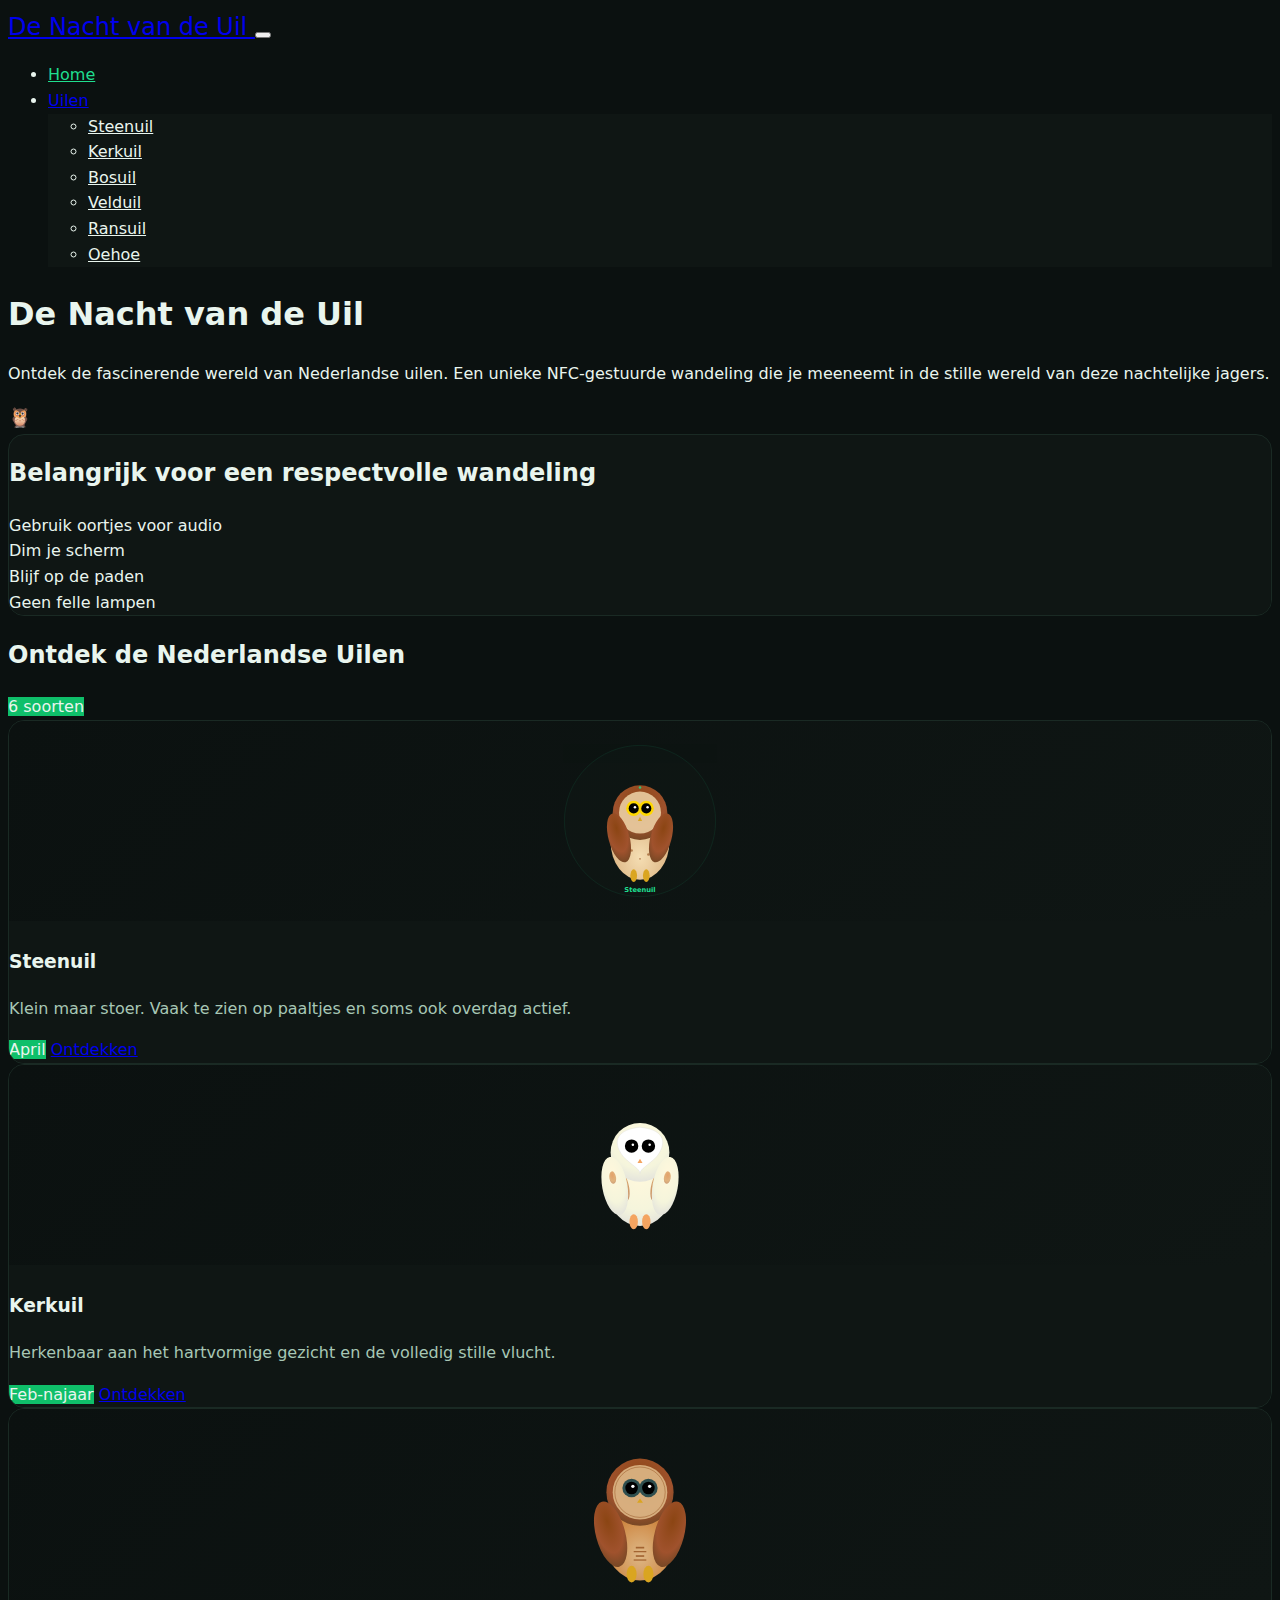
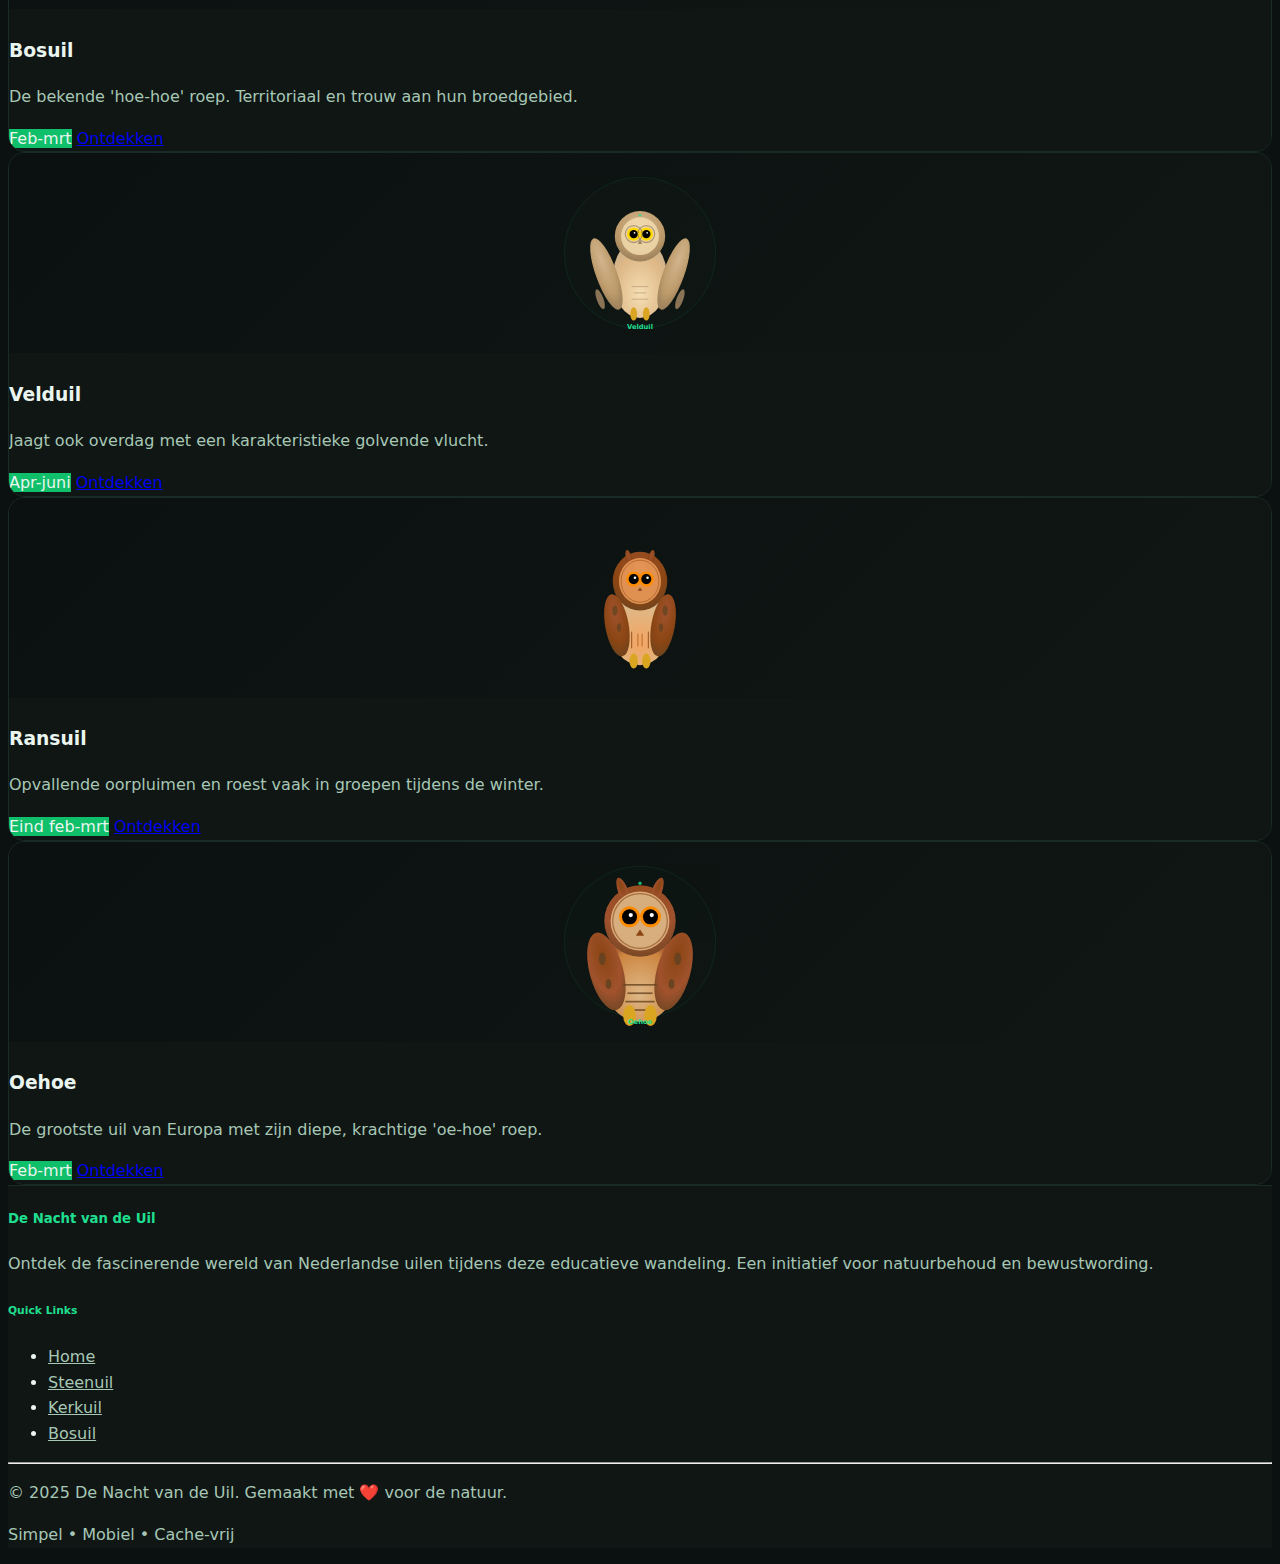
<file: index.html>
<!DOCTYPE html>
<html lang="nl">

<head>
    <meta charset="UTF-8">
    <meta name="viewport" content="width=device-width, initial-scale=1.0">
    <title>De Nacht van de Uil - Ontdek de Uilen van Nederland</title>
    <meta name="description"
        content="Ontdek de zes meest voorkomende uilen van Nederland tijdens De Nacht van de Uil. Een NFC-gestuurde wandeling door de nachtelijke wereld van deze fascinerende roofvogels.">
    <link rel="icon" type="image/x-icon" href="assets/img/favicon.ico">

    <!-- Bootstrap CSS -->
    <link href="https://cdn.jsdelivr.net/npm/bootstrap@5.3.2/dist/css/bootstrap.min.css" rel="stylesheet"
        integrity="sha384-T3c6CoIi6uLrA9TneNEoa7RxnatzjcDSCmG1MXxSR1GAsXEV/Dwwykc2MPK8M2HN" crossorigin="anonymous">

    <!-- Bootstrap Icons -->
    <link rel="stylesheet" href="https://cdn.jsdelivr.net/npm/bootstrap-icons@1.11.1/font/bootstrap-icons.css"
        integrity="sha384-4LISF5TTJX/fLmGSxO53rV4miRxdg84mZsxmO8Rx5jGtp/LbrixFETvWa5a6sESd" crossorigin="anonymous">

    <!-- Google Fonts - Noto Color Emoji -->
    <link rel="preconnect" href="https://fonts.googleapis.com">
    <link rel="preconnect" href="https://fonts.gstatic.com" crossorigin>
    <link href="https://fonts.googleapis.com/css2?family=Noto+Color+Emoji&display=swap" rel="stylesheet">

    <!-- Custom CSS -->
    <link rel="stylesheet" href="/css/style.css">
</head>

<body>

    <!-- Header will be injected here by JavaScript -->
    <div id="app-header"></div>

    <header class="hero-section py-5">
        <div class="container">
            <div class="row align-items-center">
                <div class="col-lg-6">
                    <h1 class="display-4 fw-bold mb-4">De Nacht van de Uil</h1>
                    <p class="lead mb-4">
                        Ontdek de fascinerende wereld van Nederlandse uilen.
                        Een unieke NFC-gestuurde wandeling die je meeneemt in de stille wereld van deze
                        nachtelijke jagers.
                    </p>
                </div>
                <div class="col-lg-6 text-center">
                    <div class="hero-illustration">
                        <i class="bi bi-moon-stars display-1 text-accent"><span class="owl-emoji">🦉</span></i>
                    </div>
                </div>
            </div>
        </div>
    </header>

    <main class="container py-5">
        <section id="instructies" class="mb-5">
            <div class="row">
                <div class="col-lg-12 mx-auto">
                    <div class="card bg-card border-0 shadow-sm">
                        <div class="card-header bg-transparent border-bottom border-border">
                            <h2 class="h4 mb-0">
                                <i class="bi bi-info-circle me-2"></i>
                                Belangrijk voor een respectvolle wandeling
                            </h2>
                        </div>
                        <div class="card-body">
                            <div class="row g-3">
                                <div class="col-md-6">
                                    <div class="d-flex align-items-center">
                                        <i class="bi bi-headphones text-accent me-3"></i>
                                        <span>Gebruik oortjes voor audio</span>
                                    </div>
                                </div>
                                <div class="col-md-6">
                                    <div class="d-flex align-items-center">
                                        <i class="bi bi-brightness-low text-accent me-3"></i>
                                        <span>Dim je scherm</span>
                                    </div>
                                </div>
                                <div class="col-md-6">
                                    <div class="d-flex align-items-center">
                                        <i class="bi bi-signpost text-accent me-3"></i>
                                        <span>Blijf op de paden</span>
                                    </div>
                                </div>
                                <div class="col-md-6">
                                    <div class="d-flex align-items-center">
                                        <i class="bi bi-lightbulb text-accent me-3"></i>
                                        <span>Geen felle lampen</span>
                                    </div>
                                </div>
                            </div>

                        </div>
                    </div>
                </div>
            </div>
        </section>

        <section id="uilen">
            <div class="d-flex justify-content-between align-items-center mb-4">
                <h2 class="h3 mb-0">Ontdek de Nederlandse Uilen</h2>
                <span class="badge bg-accent-2 text-dark">6 soorten</span>
            </div>

            <div class="row g-4">
                <div class="col-md-6 col-lg-4">
                    <article class="owl-card card bg-card border-0 shadow-sm h-100">
                        <div class="position-relative">
                            <img src="/assets/img/uilen/steenuil.svg" class="card-img-top owl-image"
                                alt="Steenuil illustratie" loading="lazy">
                            <div aria-hidden="true">
                            </div>
                        </div>
                        <div class="card-body">
                            <h3 class="card-title h5">Steenuil</h3>
                            <p class="card-text text-muted mb-3">
                                Klein maar stoer. Vaak te zien op paaltjes en soms ook overdag actief.
                            </p>
                            <div class="d-flex justify-content-between align-items-center">
                                <span class="badge bg-accent-2 text-dark">April</span>
                                <a href="/uilen/steenuil.html" class="btn btn-outline-accent btn-sm">
                                    Ontdekken <i class="bi bi-arrow-right ms-1"></i>
                                </a>
                            </div>
                        </div>
                    </article>
                </div>

                <div class="col-md-6 col-lg-4">
                    <article class="owl-card card bg-card border-0 shadow-sm h-100">
                        <div class="position-relative">
                            <img src="/assets/img/uilen/kerkuil.svg" class="card-img-top owl-image"
                                alt="Kerkuil illustratie" loading="lazy">
                            <div aria-hidden="true">

                            </div>
                        </div>
                        <div class="card-body">
                            <h3 class="card-title h5">Kerkuil</h3>
                            <p class="card-text text-muted mb-3">
                                Herkenbaar aan het hartvormige gezicht en de volledig stille vlucht.
                            </p>
                            <div class="d-flex justify-content-between align-items-center">
                                <span class="badge bg-accent-2 text-dark">Feb-najaar</span>
                                <a href="/uilen/kerkuil.html" class="btn btn-outline-accent btn-sm">
                                    Ontdekken <i class="bi bi-arrow-right ms-1"></i>
                                </a>
                            </div>
                        </div>
                    </article>
                </div>

                <div class="col-md-6 col-lg-4">
                    <article class="owl-card card bg-card border-0 shadow-sm h-100">
                        <div class="position-relative">
                            <img src="/assets/img/uilen/bosuil.svg" class="card-img-top owl-image"
                                alt="Bosuil illustratie" loading="lazy">
                            <div aria-hidden="true">

                            </div>
                        </div>
                        <div class="card-body">
                            <h3 class="card-title h5">Bosuil</h3>
                            <p class="card-text text-muted mb-3">
                                De bekende 'hoe-hoe' roep. Territoriaal en trouw aan hun broedgebied.
                            </p>
                            <div class="d-flex justify-content-between align-items-center">
                                <span class="badge bg-accent-2 text-dark">Feb-mrt</span>
                                <a href="/uilen/bosuil.html" class="btn btn-outline-accent btn-sm">
                                    Ontdekken <i class="bi bi-arrow-right ms-1"></i>
                                </a>
                            </div>
                        </div>
                    </article>
                </div>

                <div class="col-md-6 col-lg-4">
                    <article class="owl-card card bg-card border-0 shadow-sm h-100">
                        <div class="position-relative">
                            <img src="/assets/img/uilen/velduil.svg" class="card-img-top owl-image"
                                alt="Velduil illustratie" loading="lazy">
                            <div aria-hidden="true">

                            </div>
                        </div>
                        <div class="card-body">
                            <h3 class="card-title h5">Velduil</h3>
                            <p class="card-text text-muted mb-3">
                                Jaagt ook overdag met een karakteristieke golvende vlucht.
                            </p>
                            <div class="d-flex justify-content-between align-items-center">
                                <span class="badge bg-accent-2 text-dark">Apr-juni</span>
                                <a href="/uilen/velduil.html" class="btn btn-outline-accent btn-sm">
                                    Ontdekken <i class="bi bi-arrow-right ms-1"></i>
                                </a>
                            </div>
                        </div>
                    </article>
                </div>

                <div class="col-md-6 col-lg-4">
                    <article class="owl-card card bg-card border-0 shadow-sm h-100">
                        <div class="position-relative">
                            <img src="/assets/img/uilen/ransuil.svg" class="card-img-top owl-image"
                                alt="Ransuil illustratie" loading="lazy">
                            <div aria-hidden="true">

                            </div>
                        </div>
                        <div class="card-body">
                            <h3 class="card-title h5">Ransuil</h3>
                            <p class="card-text text-muted mb-3">
                                Opvallende oorpluimen en roest vaak in groepen tijdens de winter.
                            </p>
                            <div class="d-flex justify-content-between align-items-center">
                                <span class="badge bg-accent-2 text-dark">Eind feb-mrt</span>
                                <a href="/uilen/ransuil.html" class="btn btn-outline-accent btn-sm">
                                    Ontdekken <i class="bi bi-arrow-right ms-1"></i>
                                </a>
                            </div>
                        </div>
                    </article>
                </div>

                <div class="col-md-6 col-lg-4">
                    <article class="owl-card card bg-card border-0 shadow-sm h-100">
                        <div class="position-relative">
                            <img src="/assets/img/uilen/oehoe.svg" class="card-img-top owl-image"
                                alt="Oehoe illustratie" loading="lazy">
                            <div aria-hidden="true">

                            </div>
                        </div>
                        <div class="card-body">
                            <h3 class="card-title h5">Oehoe</h3>
                            <p class="card-text text-muted mb-3">
                                De grootste uil van Europa met zijn diepe, krachtige 'oe-hoe' roep.
                            </p>
                            <div class="d-flex justify-content-between align-items-center">
                                <span class="badge bg-accent-2 text-dark">Feb-mrt</span>
                                <a href="/uilen/oehoe.html" class="btn btn-outline-accent btn-sm">
                                    Ontdekken <i class="bi bi-arrow-right ms-1"></i>
                                </a>
                            </div>
                        </div>
                    </article>
                </div>
            </div>
        </section>
    </main>

    <!-- Footer will be injected here by JavaScript -->
    <div id="app-footer"></div>

    <!-- Canvas for badge generation -->
    <canvas id="badge-canvas" width="400" height="400" style="display: none;" aria-hidden="true"></canvas>

    <!-- Bootstrap JS -->
    <script src="https://cdn.jsdelivr.net/npm/bootstrap@5.3.2/dist/js/bootstrap.bundle.min.js"
        integrity="sha384-C6RzsynM9kWDrMNeT87bh95OGNyZPhcTNXj1NW7RuBCsyN/o0jlpcV8Qyq46cDfL"
        crossorigin="anonymous"></script>

    <!-- Custom JS -->
    <script src="/js/script.js"></script>
</body>

</html>
</file>
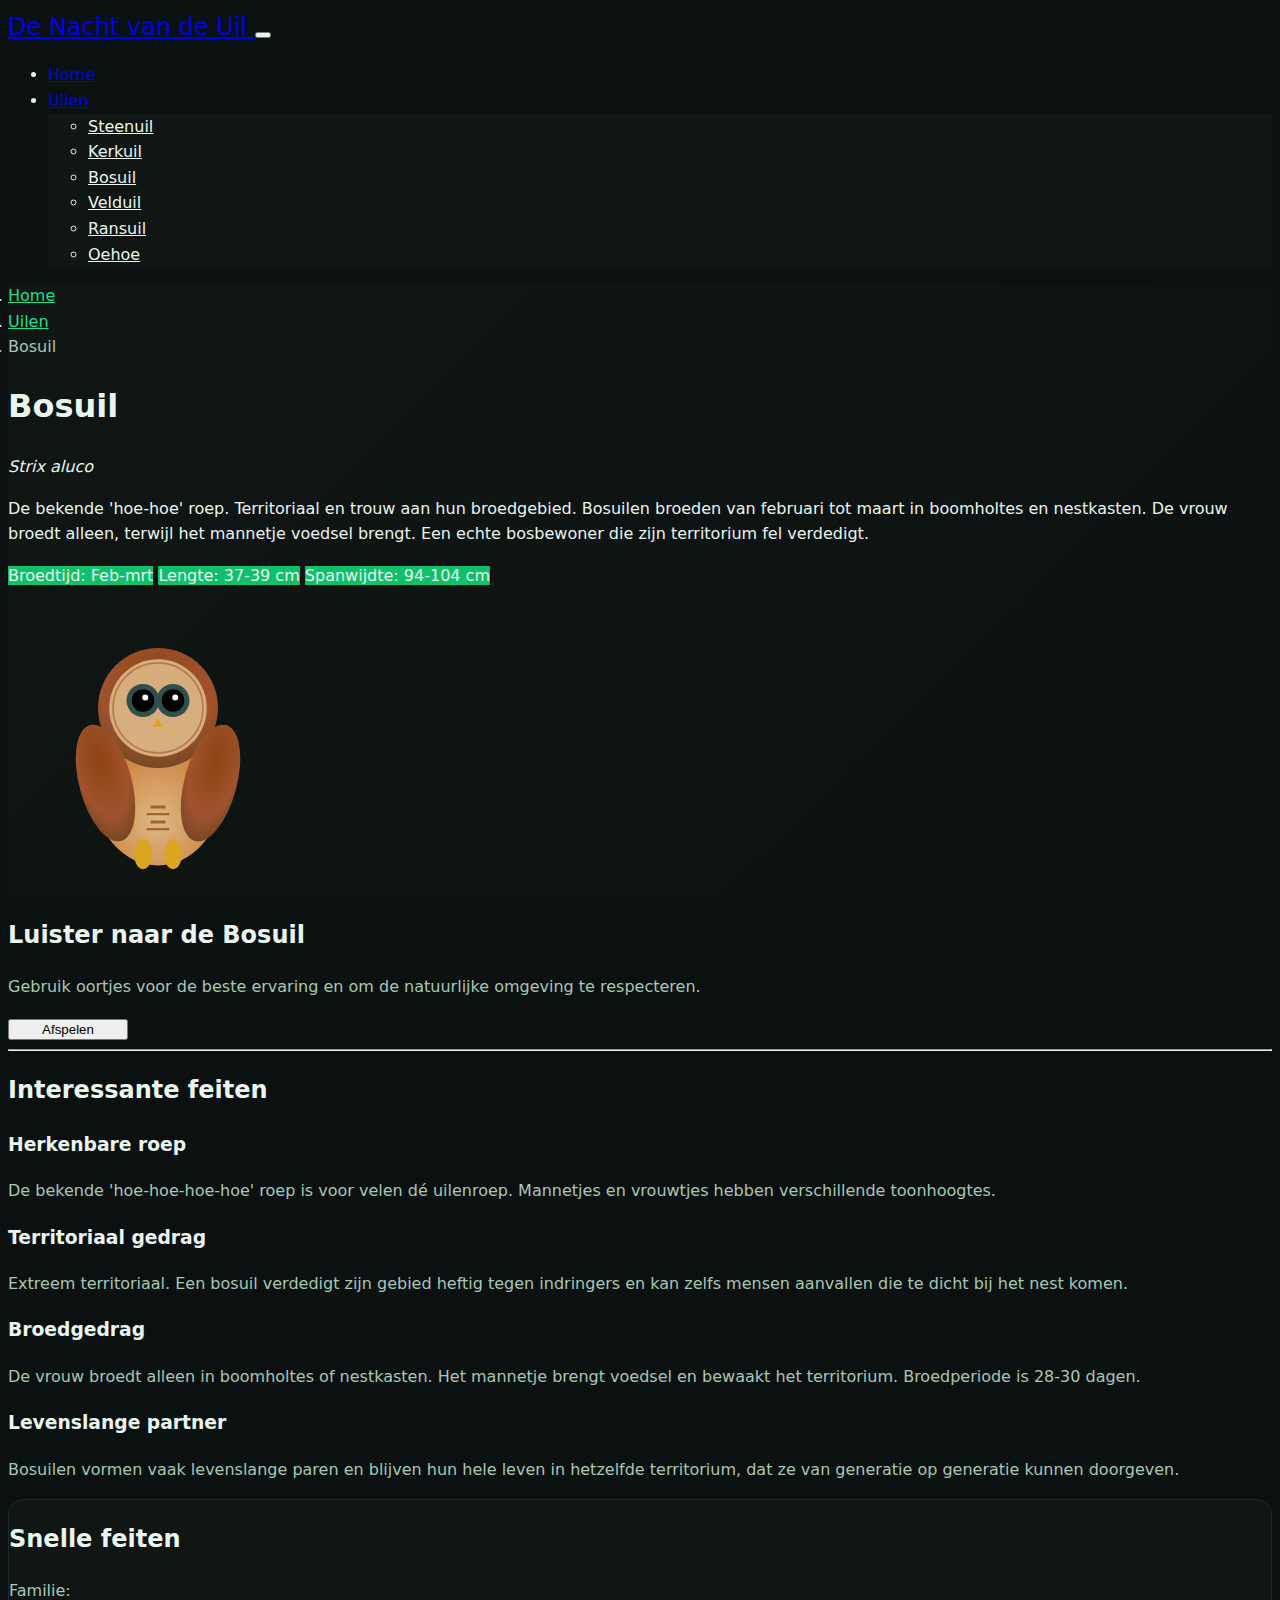
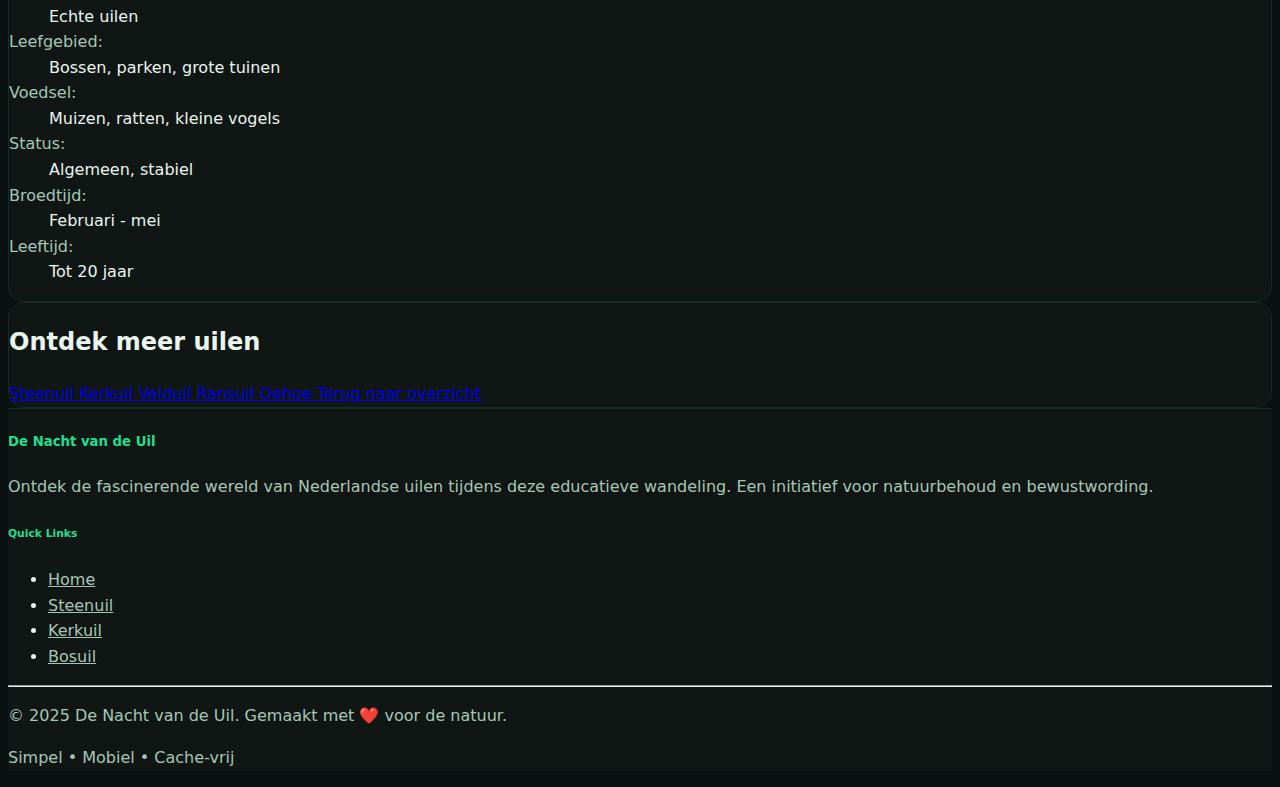
<file: uilen/bosuil.html>
<!DOCTYPE html>
<html lang="nl">

<head>
    <meta charset="UTF-8">
    <meta name="viewport" content="width=device-width, initial-scale=1.0">
    <title>Bosuil - De Nacht van de Uil</title>
    <meta name="description"
        content="Ontdek de Bosuil: de bekende 'hoe-hoe' roep. Territoriaal en trouw aan hun broedgebied. Luister naar hun roep en leer meer over hun gedrag.">

    <!-- Bootstrap CSS -->
    <link href="https://cdn.jsdelivr.net/npm/bootstrap@5.3.2/dist/css/bootstrap.min.css" rel="stylesheet"
        integrity="sha384-T3c6CoIi6uLrA9TneNEoa7RxnatzjcDSCmG1MXxSR1GAsXEV/Dwwykc2MPK8M2HN" crossorigin="anonymous">

    <!-- Bootstrap Icons -->
    <link rel="stylesheet" href="https://cdn.jsdelivr.net/npm/bootstrap-icons@1.11.1/font/bootstrap-icons.css"
        integrity="sha384-4LISF5TTJX/fLmGSxO53rV4miRxdg84mZsxmO8Rx5jGtp/LbrixFETvWa5a6sESd" crossorigin="anonymous">

    <!-- Google Fonts - Noto Color Emoji -->
    <link rel="preconnect" href="https://fonts.googleapis.com">
    <link rel="preconnect" href="https://fonts.gstatic.com" crossorigin>
    <link href="https://fonts.googleapis.com/css2?family=Noto+Color+Emoji&display=swap" rel="stylesheet">

    <!-- Custom CSS -->
    <link rel="stylesheet" href="/assets/css/style.css">
</head>

<body>
    <!-- Header will be injected here by JavaScript -->
    <div id="app-header"></div>

    <header class="owl-hero py-5">
        <div class="container">
            <div class="row align-items-center">
                <div class="col-lg-6">
                    <nav aria-label="breadcrumb" class="mb-3">
                        <ol class="breadcrumb">
                            <li class="breadcrumb-item"><a href="/" class="text-accent">Home</a></li>
                            <li class="breadcrumb-item"><a href="/#uilen" class="text-accent">Uilen</a></li>
                            <li class="breadcrumb-item active text-muted" aria-current="page">Bosuil</li>
                        </ol>
                    </nav>
                    <h1 class="display-4 fw-bold mb-3">Bosuil</h1>
                    <p class="lead mb-4">
                        <em>Strix aluco</em>
                    </p>
                    <p class="mb-4">
                        De bekende 'hoe-hoe' roep. Territoriaal en trouw aan hun broedgebied. Bosuilen broeden
                        van februari tot maart in boomholtes en nestkasten. De vrouw broedt alleen, terwijl
                        het mannetje voedsel brengt. Een echte bosbewoner die zijn territorium fel verdedigt.
                    </p>
                    <div class="d-flex gap-3 flex-wrap">
                        <span class="badge bg-accent-2 text-dark fs-6">Broedtijd: Feb-mrt</span>
                        <span class="badge bg-accent-2 text-dark fs-6">Lengte: 37-39 cm</span>
                        <span class="badge bg-accent-2 text-dark fs-6">Spanwijdte: 94-104 cm</span>
                    </div>
                </div>
                <div class="col-lg-6 text-center">
                    <img src="/assets/img/uilen/bosuil.svg" alt="Bosuil illustratie" class="owl-image-large img-fluid">
                </div>
            </div>
        </div>
    </header>

    <main class="container py-5">
        <div class="row g-5">
            <div class="col-lg-8">
                <section class="audio-section mb-5">
                    <div class="audio-player">
                        <div class="d-flex align-items-center mb-3">
                            <i class="bi bi-volume-up text-accent me-2"></i>
                            <h2 class="h4 mb-0">Luister naar de Bosuil</h2>
                        </div>
                        <p class="text-muted mb-3">
                            Gebruik oortjes voor de beste ervaring en om de natuurlijke omgeving te respecteren.
                        </p>
                        <div class="d-flex gap-3 mb-3">
                            <button class="btn btn-outline-accent audio-play-btn" data-audio="bosuil-audio">
                                <i class="bi bi-play-circle me-2"></i>
                                Afspelen
                            </button>
                        </div>
                        <audio id="bosuil-audio" preload="none" aria-label="Audio opname van een bosuil">
                            <source src="/assets/audio/bosuil.mp3" type="audio/mpeg">
                            Je browser ondersteunt geen audio. <a href="/assets/audio/bosuil.mp3"
                                class="text-accent">Download de audio</a>.
                        </audio>
                    </div>
                </section>
                <hr class="my-5">

                <section class="facts-section mb-5">
                    <h2 class="h4 mb-4">
                        <i class="bi bi-lightbulb text-accent me-2"></i>
                        Interessante feiten
                    </h2>
                    <div class="list-group list-group-flush">
                        <div class="list-group-item d-flex align-items-start">
                            <i class="bi bi-soundwave text-accent me-3 mt-1"></i>
                            <div>
                                <h3 class="h6 mb-1">Herkenbare roep</h3>
                                <p class="mb-0 text-muted">De bekende 'hoe-hoe-hoe-hoe' roep is voor velen dé uilenroep.
                                    Mannetjes en vrouwtjes hebben verschillende toonhoogtes.</p>
                            </div>
                        </div>
                        <div class="list-group-item d-flex align-items-start">
                            <i class="bi bi-shield text-accent me-3 mt-1"></i>
                            <div>
                                <h3 class="h6 mb-1">Territoriaal gedrag</h3>
                                <p class="mb-0 text-muted">Extreem territoriaal. Een bosuil verdedigt zijn gebied heftig
                                    tegen indringers en kan zelfs mensen aanvallen die te dicht bij het nest komen.</p>
                            </div>
                        </div>
                        <div class="list-group-item d-flex align-items-start">
                            <i class="bi bi-tree text-accent me-3 mt-1"></i>
                            <div>
                                <h3 class="h6 mb-1">Broedgedrag</h3>
                                <p class="mb-0 text-muted">De vrouw broedt alleen in boomholtes of nestkasten. Het
                                    mannetje brengt voedsel en bewaakt het territorium. Broedperiode is 28-30 dagen.</p>
                            </div>
                        </div>
                        <div class="list-group-item d-flex align-items-start">
                            <i class="bi bi-house text-accent me-3 mt-1"></i>
                            <div>
                                <h3 class="h6 mb-1">Levenslange partner</h3>
                                <p class="mb-0 text-muted">Bosuilen vormen vaak levenslange paren en blijven hun hele
                                    leven in hetzelfde territorium, dat ze van generatie op generatie kunnen doorgeven.
                                </p>
                            </div>
                        </div>
                    </div>
                </section>
            </div>

            <div class="col-lg-4">
                <aside>
                    <div class="card bg-card border-0 shadow-sm mb-4">
                        <div class="card-header bg-transparent border-bottom border-border">
                            <h2 class="h5 mb-0">
                                <i class="bi bi-info-circle me-2"></i>
                                Snelle feiten
                            </h2>
                        </div>
                        <div class="card-body">
                            <dl class="row mb-0">
                                <dt class="col-sm-5 small text-muted">Familie:</dt>
                                <dd class="col-sm-7 small">Echte uilen</dd>

                                <dt class="col-sm-5 small text-muted">Leefgebied:</dt>
                                <dd class="col-sm-7 small">Bossen, parken, grote tuinen</dd>

                                <dt class="col-sm-5 small text-muted">Voedsel:</dt>
                                <dd class="col-sm-7 small">Muizen, ratten, kleine vogels</dd>

                                <dt class="col-sm-5 small text-muted">Status:</dt>
                                <dd class="col-sm-7 small">Algemeen, stabiel</dd>

                                <dt class="col-sm-5 small text-muted">Broedtijd:</dt>
                                <dd class="col-sm-7 small">Februari - mei</dd>

                                <dt class="col-sm-5 small text-muted">Leeftijd:</dt>
                                <dd class="col-sm-7 small">Tot 20 jaar</dd>
                            </dl>
                        </div>
                    </div>

                    <div class="card bg-card border-0 shadow-sm">
                        <div class="card-header bg-transparent border-bottom border-border">
                            <h2 class="h5 mb-0">
                                <i class="bi bi-arrow-left-circle me-2"></i>
                                Ontdek meer uilen
                            </h2>
                        </div>
                        <div class="card-body">
                            <div class="d-grid gap-2">
                                <a href="/uilen/steenuil.html" class="btn btn-outline-accent btn-sm">
                                    <i class="bi bi-arrow-right me-2"></i>Steenuil
                                </a>
                                <a href="/uilen/kerkuil.html" class="btn btn-outline-accent btn-sm">
                                    <i class="bi bi-arrow-right me-2"></i>Kerkuil
                                </a>
                                <a href="/uilen/velduil.html" class="btn btn-outline-accent btn-sm">
                                    <i class="bi bi-arrow-right me-2"></i>Velduil
                                </a>
                                <a href="/uilen/ransuil.html" class="btn btn-outline-accent btn-sm">
                                    <i class="bi bi-arrow-right me-2"></i>Ransuil
                                </a>
                                <a href="/uilen/oehoe.html" class="btn btn-outline-accent btn-sm">
                                    <i class="bi bi-arrow-right me-2"></i>Oehoe
                                </a>
                                <a href="/" class="btn btn-outline-accent btn-sm">
                                    <i class="bi bi-house me-2"></i>Terug naar overzicht
                                </a>
                            </div>
                        </div>
                    </div>
                </aside>
            </div>
        </div>
    </main>

    <!-- Footer will be injected here by JavaScript -->
    <div id="app-footer"></div>

    <!-- Bootstrap JS -->
    <script src="https://cdn.jsdelivr.net/npm/bootstrap@5.3.2/dist/js/bootstrap.bundle.min.js"
        integrity="sha384-C6RzsynM9kWDrMNeT87bh95OGNyZPhcTNXj1NW7RuBCsyN/o0jlpcV8Qyq46cDfL"
        crossorigin="anonymous"></script>

    <!-- Custom JS -->
    <script src="/js/script.js"></script>
</body>

</html>
</file>
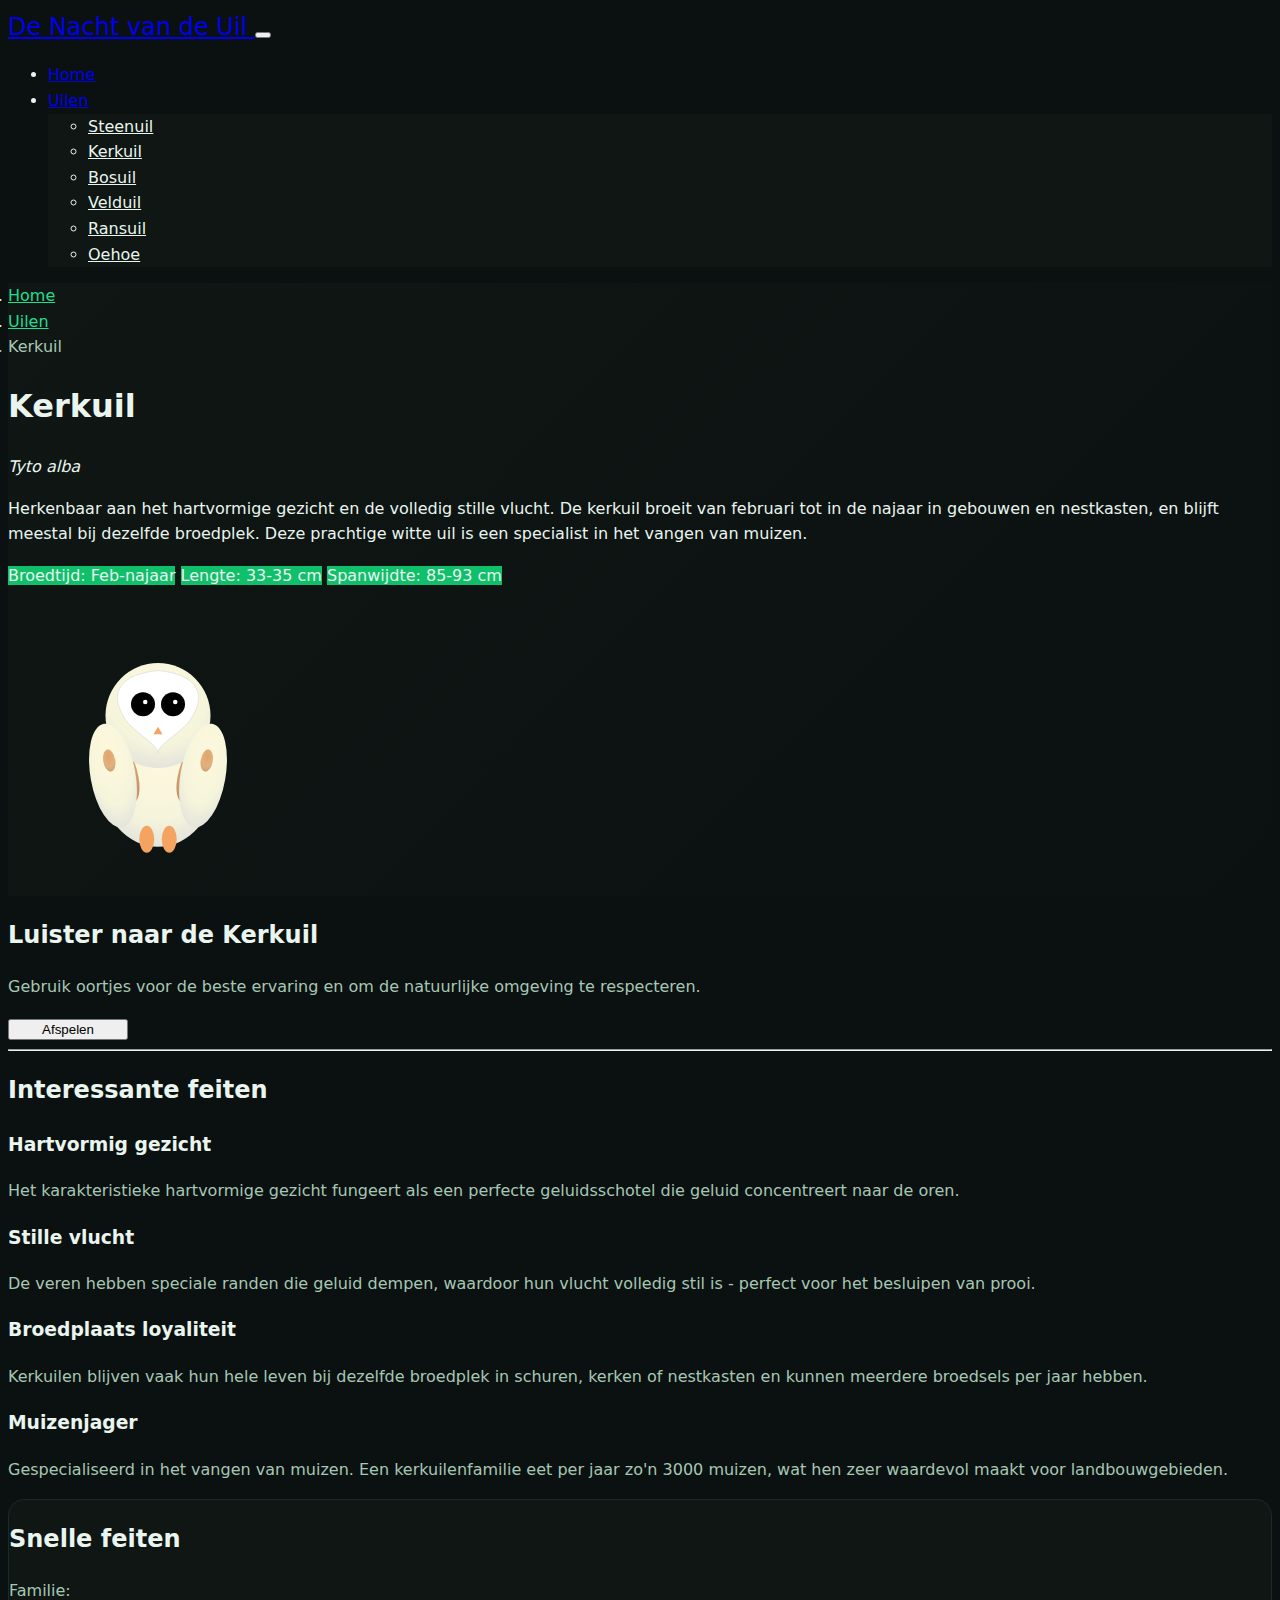
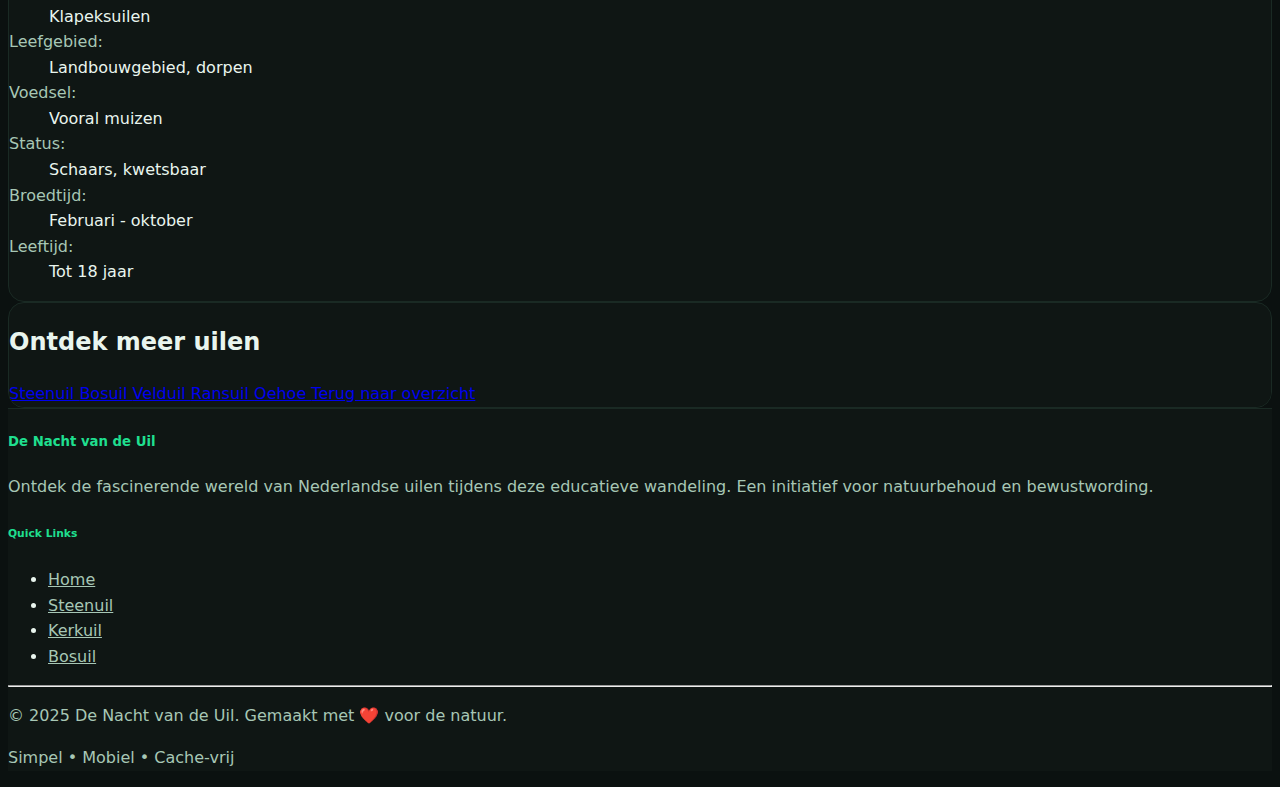
<file: uilen/kerkuil.html>
<!DOCTYPE html>
<html lang="nl">

<head>
    <meta charset="UTF-8">
    <meta name="viewport" content="width=device-width, initial-scale=1.0">
    <title>Kerkuil - De Nacht van de Uil</title>
    <meta name="description"
        content="Ontdek de Kerkuil: herkenbaar aan het hartvormige gezicht en de volledig stille vlucht. Luister naar hun roep en leer meer over hun gedrag.">

    <!-- Bootstrap CSS -->
    <link href="https://cdn.jsdelivr.net/npm/bootstrap@5.3.2/dist/css/bootstrap.min.css" rel="stylesheet"
        integrity="sha384-T3c6CoIi6uLrA9TneNEoa7RxnatzjcDSCmG1MXxSR1GAsXEV/Dwwykc2MPK8M2HN" crossorigin="anonymous">

    <!-- Bootstrap Icons -->
    <link rel="stylesheet" href="https://cdn.jsdelivr.net/npm/bootstrap-icons@1.11.1/font/bootstrap-icons.css"
        integrity="sha384-4LISF5TTJX/fLmGSxO53rV4miRxdg84mZsxmO8Rx5jGtp/LbrixFETvWa5a6sESd" crossorigin="anonymous">

    <!-- Custom CSS -->
    <link rel="stylesheet" href="/assets/css/style.css">
</head>

<body>
    <!-- Header will be injected here by JavaScript -->
    <div id="app-header"></div>

    <header class="owl-hero py-5">
        <div class="container">
            <div class="row align-items-center">
                <div class="col-lg-6">
                    <nav aria-label="breadcrumb" class="mb-3">
                        <ol class="breadcrumb">
                            <li class="breadcrumb-item"><a href="/" class="text-accent">Home</a></li>
                            <li class="breadcrumb-item"><a href="/#uilen" class="text-accent">Uilen</a></li>
                            <li class="breadcrumb-item active text-muted" aria-current="page">Kerkuil</li>
                        </ol>
                    </nav>
                    <h1 class="display-4 fw-bold mb-3">Kerkuil</h1>
                    <p class="lead mb-4">
                        <em>Tyto alba</em>
                    </p>
                    <p class="mb-4">
                        Herkenbaar aan het hartvormige gezicht en de volledig stille vlucht. De kerkuil broeit
                        van februari tot in de najaar in gebouwen en nestkasten, en blijft meestal bij dezelfde
                        broedplek. Deze prachtige witte uil is een specialist in het vangen van muizen.
                    </p>
                    <div class="d-flex gap-3 flex-wrap">
                        <span class="badge bg-accent-2 text-dark fs-6">Broedtijd: Feb-najaar</span>
                        <span class="badge bg-accent-2 text-dark fs-6">Lengte: 33-35 cm</span>
                        <span class="badge bg-accent-2 text-dark fs-6">Spanwijdte: 85-93 cm</span>
                    </div>
                </div>
                <div class="col-lg-6 text-center">
                    <img src="/assets/img/uilen/kerkuil.svg" alt="Kerkuil illustratie"
                        class="owl-image-large img-fluid">
                </div>
            </div>
        </div>
    </header>

    <main class="container py-5">
        <div class="row g-5">
            <div class="col-lg-8">
                <section class="audio-section mb-5">
                    <div class="audio-player">
                        <div class="d-flex align-items-center mb-3">
                            <i class="bi bi-volume-up text-accent me-2"></i>
                            <h2 class="h4 mb-0">Luister naar de Kerkuil</h2>
                        </div>
                        <p class="text-muted mb-3">
                            Gebruik oortjes voor de beste ervaring en om de natuurlijke omgeving te respecteren.
                        </p>
                        <div class="d-flex gap-3 mb-3">
                            <button class="btn btn-outline-accent audio-play-btn" data-audio="kerkuil-audio">
                                <i class="bi bi-play-circle me-2"></i>
                                Afspelen
                            </button>
                        </div>
                        <audio id="kerkuil-audio" preload="none" aria-label="Audio opname van een kerkuil">
                            <source src="/assets/audio/kerkuil.mp3" type="audio/mpeg">
                            Je browser ondersteunt geen audio. <a href="/assets/audio/kerkuil.mp3"
                                class="text-accent">Download de audio</a>.
                        </audio>
                    </div>
                </section>
                <hr class="my-5">

                <section class="facts-section mb-5">
                    <h2 class="h4 mb-4">
                        <i class="bi bi-lightbulb text-accent me-2"></i>
                        Interessante feiten
                    </h2>
                    <div class="list-group list-group-flush">
                        <div class="list-group-item d-flex align-items-start">
                            <i class="bi bi-heart text-accent me-3 mt-1"></i>
                            <div>
                                <h3 class="h6 mb-1">Hartvormig gezicht</h3>
                                <p class="mb-0 text-muted">Het karakteristieke hartvormige gezicht fungeert als een
                                    perfecte geluidsschotel die geluid concentreert naar de oren.</p>
                            </div>
                        </div>
                        <div class="list-group-item d-flex align-items-start">
                            <i class="bi bi-bell-slash-fill text-accent me-3 mt-1"></i>
                            <div>
                                <h3 class="h6 mb-1">Stille vlucht</h3>
                                <p class="mb-0 text-muted">De veren hebben speciale randen die geluid dempen, waardoor
                                    hun vlucht volledig stil is - perfect voor het besluipen van prooi.</p>
                            </div>
                        </div>
                        <div class="list-group-item d-flex align-items-start">
                            <i class="bi bi-building text-accent me-3 mt-1"></i>
                            <div>
                                <h3 class="h6 mb-1">Broedplaats loyaliteit</h3>
                                <p class="mb-0 text-muted">Kerkuilen blijven vaak hun hele leven bij dezelfde broedplek
                                    in schuren, kerken of nestkasten en kunnen meerdere broedsels per jaar hebben.</p>
                            </div>
                        </div>
                        <div class="list-group-item d-flex align-items-start">
                            <i class="bi bi-bullseye text-accent me-3 mt-1"></i>
                            <div>
                                <h3 class="h6 mb-1">Muizenjager</h3>
                                <p class="mb-0 text-muted">Gespecialiseerd in het vangen van muizen. Een
                                    kerkuilenfamilie eet per jaar zo'n 3000 muizen, wat hen zeer waardevol maakt voor
                                    landbouwgebieden.</p>
                            </div>
                        </div>
                    </div>
                </section>
            </div>

            <div class="col-lg-4">
                <aside>
                    <div class="card bg-card border-0 shadow-sm mb-4">
                        <div class="card-header bg-transparent border-bottom border-border">
                            <h2 class="h5 mb-0">
                                <i class="bi bi-info-circle me-2"></i>
                                Snelle feiten
                            </h2>
                        </div>
                        <div class="card-body">
                            <dl class="row mb-0">
                                <dt class="col-sm-5 small text-muted">Familie:</dt>
                                <dd class="col-sm-7 small">Klapeksuilen</dd>

                                <dt class="col-sm-5 small text-muted">Leefgebied:</dt>
                                <dd class="col-sm-7 small">Landbouwgebied, dorpen</dd>

                                <dt class="col-sm-5 small text-muted">Voedsel:</dt>
                                <dd class="col-sm-7 small">Vooral muizen</dd>

                                <dt class="col-sm-5 small text-muted">Status:</dt>
                                <dd class="col-sm-7 small">Schaars, kwetsbaar</dd>

                                <dt class="col-sm-5 small text-muted">Broedtijd:</dt>
                                <dd class="col-sm-7 small">Februari - oktober</dd>

                                <dt class="col-sm-5 small text-muted">Leeftijd:</dt>
                                <dd class="col-sm-7 small">Tot 18 jaar</dd>
                            </dl>
                        </div>
                    </div>

                    <div class="card bg-card border-0 shadow-sm">
                        <div class="card-header bg-transparent border-bottom border-border">
                            <h2 class="h5 mb-0">
                                <i class="bi bi-arrow-left-circle me-2"></i>
                                Ontdek meer uilen
                            </h2>
                        </div>
                        <div class="card-body">
                            <div class="d-grid gap-2">
                                <a href="/uilen/steenuil.html" class="btn btn-outline-accent btn-sm">
                                    <i class="bi bi-arrow-right me-2"></i>Steenuil
                                </a>
                                <a href="/uilen/bosuil.html" class="btn btn-outline-accent btn-sm">
                                    <i class="bi bi-arrow-right me-2"></i>Bosuil
                                </a>
                                <a href="/uilen/velduil.html" class="btn btn-outline-accent btn-sm">
                                    <i class="bi bi-arrow-right me-2"></i>Velduil
                                </a>
                                <a href="/uilen/ransuil.html" class="btn btn-outline-accent btn-sm">
                                    <i class="bi bi-arrow-right me-2"></i>Ransuil
                                </a>
                                <a href="/uilen/oehoe.html" class="btn btn-outline-accent btn-sm">
                                    <i class="bi bi-arrow-right me-2"></i>Oehoe
                                </a>
                                <a href="/" class="btn btn-outline-accent btn-sm">
                                    <i class="bi bi-house me-2"></i>Terug naar overzicht
                                </a>
                            </div>
                        </div>
                    </div>
                </aside>
            </div>
        </div>
    </main>

    <!-- Footer will be injected here by JavaScript -->
    <div id="app-footer"></div>

    <!-- Bootstrap JS -->
    <script src="https://cdn.jsdelivr.net/npm/bootstrap@5.3.2/dist/js/bootstrap.bundle.min.js"
        integrity="sha384-C6RzsynM9kWDrMNeT87bh95OGNyZPhcTNXj1NW7RuBCsyN/o0jlpcV8Qyq46cDfL"
        crossorigin="anonymous"></script>

    <!-- Custom JS -->
    <script src="/js/script.js"></script>
</body>

</html>
</file>
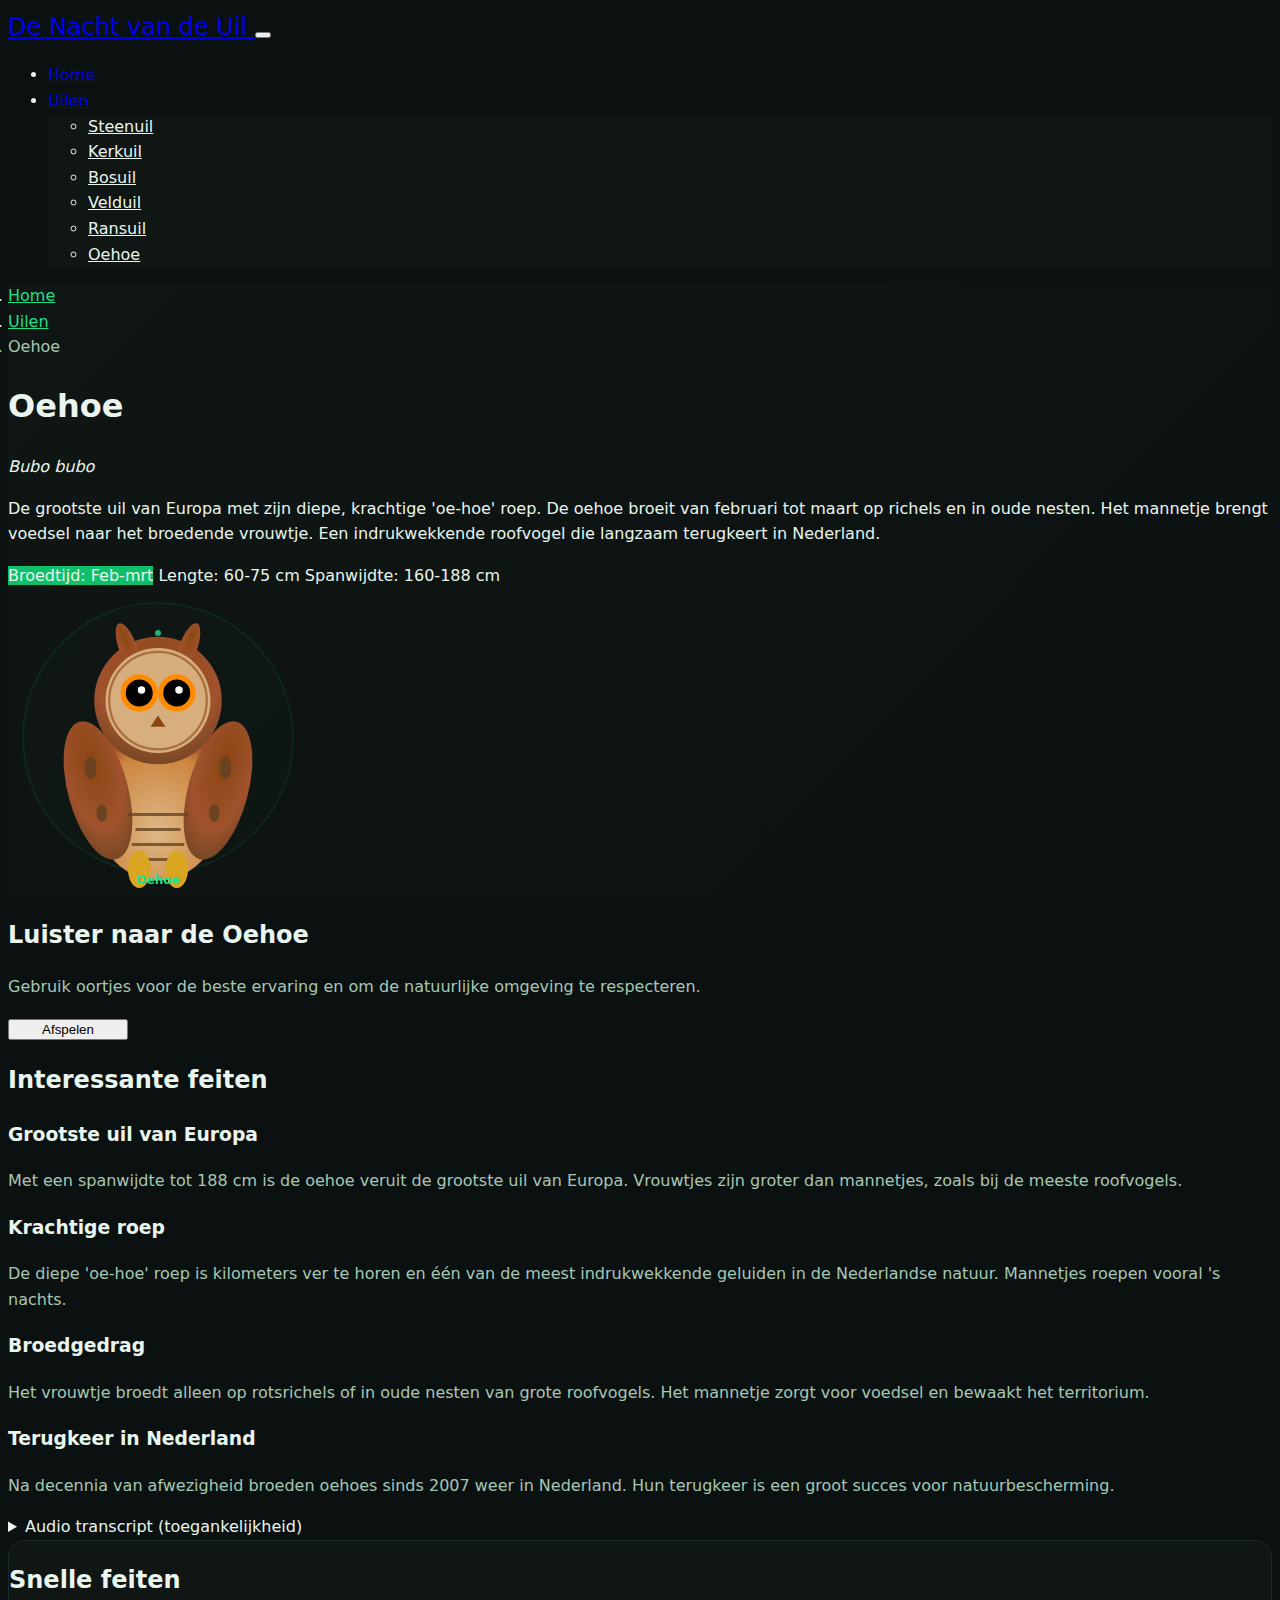
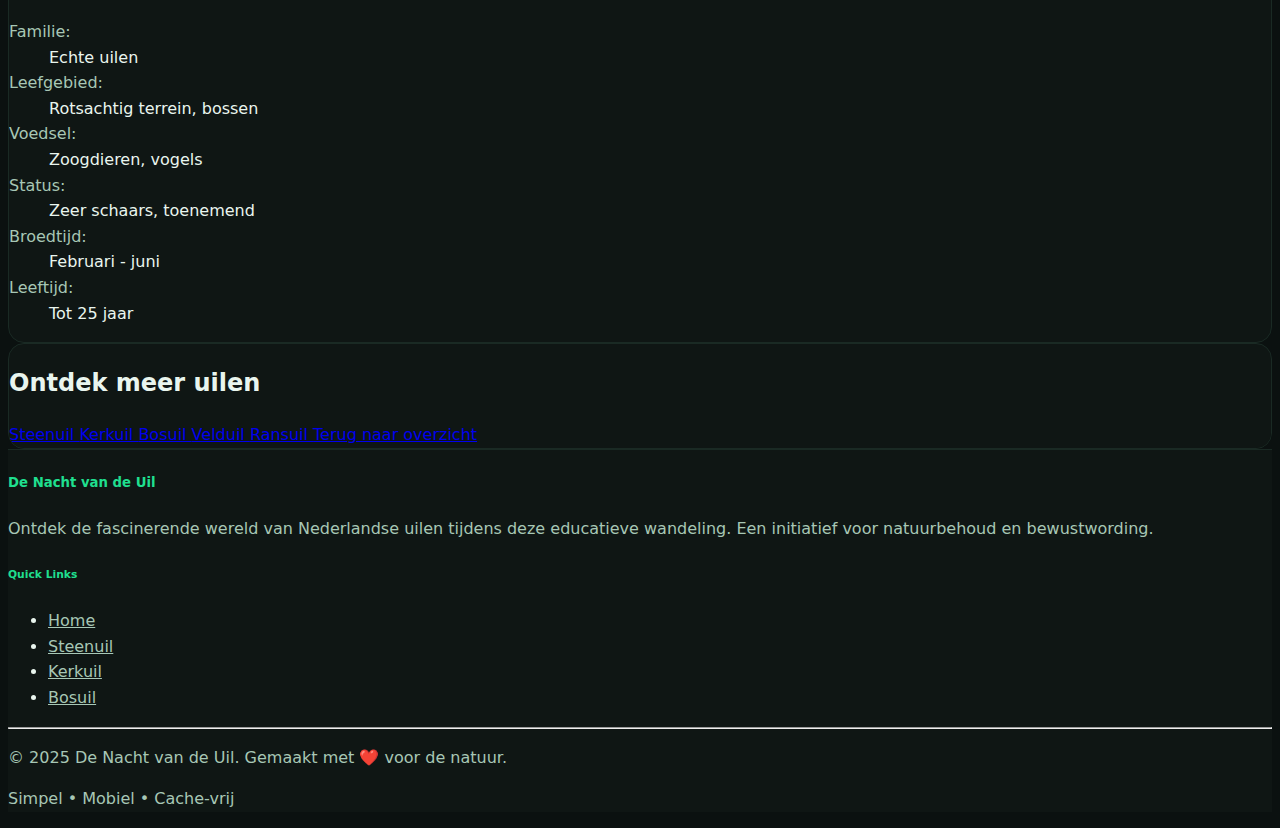
<file: uilen/oehoe.html>
<!DOCTYPE html>
<html lang="nl">

<head>
    <meta charset="UTF-8">
    <meta name="viewport" content="width=device-width, initial-scale=1.0">
    <title>Oehoe - De Nacht van de Uil</title>
    <meta name="description"
        content="Ontdek de Oehoe: de grootste uil van Europa met zijn diepe, krachtige 'oe-hoe' roep. Het mannetje brengt voedsel naar het broedende vrouwtje.">

    <!-- Bootstrap CSS -->
    <link href="https://cdn.jsdelivr.net/npm/bootstrap@5.3.2/dist/css/bootstrap.min.css" rel="stylesheet"
        integrity="sha384-T3c6CoIi6uLrA9TneNEoa7RxnatzjcDSCmG1MXxSR1GAsXEV/Dwwykc2MPK8M2HN" crossorigin="anonymous">

    <!-- Bootstrap Icons -->
    <link rel="stylesheet" href="https://cdn.jsdelivr.net/npm/bootstrap-icons@1.11.1/font/bootstrap-icons.css"
        integrity="sha384-4LISF5TTJX/fLmGSxO53rV4miRxdg84mZsxmO8Rx5jGtp/LbrixFETvWa5a6sESd" crossorigin="anonymous">

    <!-- Custom CSS -->
    <link rel="stylesheet" href="/assets/css/style.css">

    <!-- PWA Manifest -->
    <link rel="manifest" href="/pwa/manifest.webmanifest">

    <!-- Meta tags for mobile -->
    <meta name="theme-color" content="#0b1110">
    <meta name="apple-mobile-web-app-capable" content="yes">
    <meta name="apple-mobile-web-app-status-bar-style" content="black-translucent">

    <!-- Security Headers -->
    <meta http-equiv="Content-Security-Policy"
        content="default-src 'self'; script-src 'self' 'sha256-C6RzsynM9kWDrMNeT87bh95OGNyZPhcTNXj1NW7RuBCsyN/o0jlpcV8Qyq46cDfL' https://cdn.jsdelivr.net; style-src 'self' 'unsafe-inline' https://cdn.jsdelivr.net; img-src 'self' data:; font-src 'self' https://cdn.jsdelivr.net; connect-src 'self'; media-src 'self'; object-src 'none'; base-uri 'self'; form-action 'none'; frame-ancestors 'none'; upgrade-insecure-requests;">
    <meta http-equiv="X-Frame-Options" content="DENY">
    <meta http-equiv="X-Content-Type-Options" content="nosniff">
    <meta http-equiv="Referrer-Policy" content="strict-origin-when-cross-origin">
</head>

<body>
    <!-- Header will be injected here by JavaScript -->
    <div id="app-header"></div>

    <header class="owl-hero py-5">
        <div class="container">
            <div class="row align-items-center">
                <div class="col-lg-6">
                    <nav aria-label="breadcrumb" class="mb-3">
                        <ol class="breadcrumb">
                            <li class="breadcrumb-item"><a href="/" class="text-accent">Home</a></li>
                            <li class="breadcrumb-item"><a href="/#uilen" class="text-accent">Uilen</a></li>
                            <li class="breadcrumb-item active text-muted" aria-current="page">Oehoe</li>
                        </ol>
                    </nav>
                    <h1 class="display-4 fw-bold mb-3">Oehoe</h1>
                    <p class="lead mb-4">
                        <em>Bubo bubo</em>
                    </p>
                    <p class="mb-4">
                        De grootste uil van Europa met zijn diepe, krachtige 'oe-hoe' roep. De oehoe broeit
                        van februari tot maart op richels en in oude nesten. Het mannetje brengt voedsel
                        naar het broedende vrouwtje. Een indrukwekkende roofvogel die langzaam terugkeert
                        in Nederland.
                    </p>
                    <div class="d-flex gap-3 flex-wrap">
                        <span class="badge bg-accent-2 text-dark fs-6">Broedtijd: Feb-mrt</span>
                        <span class="badge bg-accent text-dark fs-6">Lengte: 60-75 cm</span>
                        <span class="badge bg-muted text-dark fs-6">Spanwijdte: 160-188 cm</span>
                    </div>
                </div>
                <div class="col-lg-6 text-center">
                    <img src="/assets/img/uilen/oehoe.svg" alt="Oehoe illustratie" class="owl-image-large img-fluid">
                </div>
            </div>
        </div>
    </header>

    <main class="container py-5">
        <div class="row g-5">
            <div class="col-lg-8">
                <section class="audio-section mb-5">
                    <div class="audio-player">
                        <div class="d-flex align-items-center mb-3">
                            <i class="bi bi-volume-up text-accent me-2"></i>
                            <h2 class="h4 mb-0">Luister naar de Oehoe</h2>
                        </div>
                        <p class="text-muted mb-3">
                            Gebruik oortjes voor de beste ervaring en om de natuurlijke omgeving te respecteren.
                        </p>
                        <div class="d-flex gap-3 mb-3">
                            <button class="btn btn-outline-accent audio-play-btn" data-audio="oehoe-audio">
                                <i class="bi bi-play-circle me-2"></i>
                                Afspelen
                            </button>
                        </div>
                        <audio id="oehoe-audio" preload="none" aria-label="Audio opname van een oehoe">
                            <source src="/assets/audio/oehoe.mp3" type="audio/mpeg">
                            Je browser ondersteunt geen audio. <a href="/assets/audio/oehoe.mp3"
                                class="text-accent">Download de audio</a>.
                        </audio>
                    </div>
                </section>

                <section class="facts-section mb-5">
                    <h2 class="h4 mb-4">
                        <i class="bi bi-lightbulb text-accent me-2"></i>
                        Interessante feiten
                    </h2>
                    <div class="list-group list-group-flush">
                        <div class="list-group-item d-flex align-items-start">
                            <i class="bi bi-trophy text-accent me-3 mt-1"></i>
                            <div>
                                <h3 class="h6 mb-1">Grootste uil van Europa</h3>
                                <p class="mb-0 text-muted">Met een spanwijdte tot 188 cm is de oehoe veruit de grootste
                                    uil van Europa. Vrouwtjes zijn groter dan mannetjes, zoals bij de meeste roofvogels.
                                </p>
                            </div>
                        </div>
                        <div class="list-group-item d-flex align-items-start">
                            <i class="bi bi-volume-up text-accent me-3 mt-1"></i>
                            <div>
                                <h3 class="h6 mb-1">Krachtige roep</h3>
                                <p class="mb-0 text-muted">De diepe 'oe-hoe' roep is kilometers ver te horen en één van
                                    de meest indrukwekkende geluiden in de Nederlandse natuur. Mannetjes roepen vooral
                                    's nachts.</p>
                            </div>
                        </div>
                        <div class="list-group-item d-flex align-items-start">
                            <i class="bi bi-heart text-accent me-3 mt-1"></i>
                            <div>
                                <h3 class="h6 mb-1">Broedgedrag</h3>
                                <p class="mb-0 text-muted">Het vrouwtje broedt alleen op rotsrichels of in oude nesten
                                    van grote roofvogels. Het mannetje zorgt voor voedsel en bewaakt het territorium.
                                </p>
                            </div>
                        </div>
                        <div class="list-group-item d-flex align-items-start">
                            <i class="bi bi-arrow-up-circle text-accent me-3 mt-1"></i>
                            <div>
                                <h3 class="h6 mb-1">Terugkeer in Nederland</h3>
                                <p class="mb-0 text-muted">Na decennia van afwezigheid broeden oehoes sinds 2007 weer in
                                    Nederland. Hun terugkeer is een groot succes voor natuurbescherming.</p>
                            </div>
                        </div>
                    </div>
                </section>

                <section class="transcript-section">
                    <details class="w-100">
                        <summary>
                            <i class="bi bi-text-left me-2"></i>
                            Audio transcript (toegankelijkheid)
                        </summary>
                        <div class="details-content">
                            <p class="mb-3">
                                <strong>Transcript van de Oehoe audio:</strong>
                            </p>
                            <p class="mb-2">
                                "De diepe, krachtige 'oe-hoe' die je nu hoort is de roep van de grootste uil van
                                Europa. Deze indrukwekkende roep kan kilometers ver gedragen worden en is één van
                                de meest bijzondere geluiden in de Nederlandse natuur."
                            </p>
                            <p class="mb-2">
                                "De oehoe is een echte reus onder de uilen. Met een spanwijdte die kan oplopen tot
                                188 centimeter overtreffen ze zelfs veel roofvogels in grootte. Vrouwtjes zijn,
                                zoals bij de meeste roofvogels, groter dan de mannetjes."
                            </p>
                            <p class="mb-2">
                                "Oehoes broeden van februari tot maart op rotsrichels, in oude groeves, of in grote
                                oude nesten van roofvogels. Het vrouwtje broedt alleen, terwijl het mannetje zorgt
                                voor voedsel en het territorium bewaakt."
                            </p>
                            <p class="mb-2">
                                "Hun terugkeer in Nederland is een waar succesverhaal. Na decennia van afwezigheid
                                broeden oehoes sinds 2007 weer in ons land. Dit is een groot succes voor
                                natuurbescherming en habitatherstel."
                            </p>
                            <p class="mb-0">
                                "Oehoes jagen op een grote variëteit aan prooi: van muizen en ratten tot konijnen,
                                vogels en zelfs jonge reeën. Hun krachtige klauwen en snavel maken hen tot
                                formidabele jagers die zelfs andere roofvogels kunnen overmeesteren."
                            </p>
                        </div>
                    </details>
                </section>
            </div>

            <div class="col-lg-4">
                <aside>
                    <div class="card bg-card border-0 shadow-sm mb-4">
                        <div class="card-header bg-transparent border-bottom border-border">
                            <h2 class="h5 mb-0">
                                <i class="bi bi-info-circle me-2"></i>
                                Snelle feiten
                            </h2>
                        </div>
                        <div class="card-body">
                            <dl class="row mb-0">
                                <dt class="col-sm-5 small text-muted">Familie:</dt>
                                <dd class="col-sm-7 small">Echte uilen</dd>

                                <dt class="col-sm-5 small text-muted">Leefgebied:</dt>
                                <dd class="col-sm-7 small">Rotsachtig terrein, bossen</dd>

                                <dt class="col-sm-5 small text-muted">Voedsel:</dt>
                                <dd class="col-sm-7 small">Zoogdieren, vogels</dd>

                                <dt class="col-sm-5 small text-muted">Status:</dt>
                                <dd class="col-sm-7 small">Zeer schaars, toenemend</dd>

                                <dt class="col-sm-5 small text-muted">Broedtijd:</dt>
                                <dd class="col-sm-7 small">Februari - juni</dd>

                                <dt class="col-sm-5 small text-muted">Leeftijd:</dt>
                                <dd class="col-sm-7 small">Tot 25 jaar</dd>
                            </dl>
                        </div>
                    </div>

                    <div class="card bg-card border-0 shadow-sm">
                        <div class="card-header bg-transparent border-bottom border-border">
                            <h2 class="h5 mb-0">
                                <i class="bi bi-arrow-left-circle me-2"></i>
                                Ontdek meer uilen
                            </h2>
                        </div>
                        <div class="card-body">
                            <div class="d-grid gap-2">
                                <a href="/uilen/steenuil.html" class="btn btn-outline-accent btn-sm">
                                    <i class="bi bi-arrow-right me-2"></i>Steenuil
                                </a>
                                <a href="/uilen/kerkuil.html" class="btn btn-outline-accent btn-sm">
                                    <i class="bi bi-arrow-right me-2"></i>Kerkuil
                                </a>
                                <a href="/uilen/bosuil.html" class="btn btn-outline-accent btn-sm">
                                    <i class="bi bi-arrow-right me-2"></i>Bosuil
                                </a>
                                <a href="/uilen/velduil.html" class="btn btn-outline-accent btn-sm">
                                    <i class="bi bi-arrow-right me-2"></i>Velduil
                                </a>
                                <a href="/uilen/ransuil.html" class="btn btn-outline-accent btn-sm">
                                    <i class="bi bi-arrow-right me-2"></i>Ransuil
                                </a>
                                <a href="/" class="btn btn-accent text-dark">
                                    <i class="bi bi-house me-2"></i>Terug naar overzicht
                                </a>
                            </div>
                        </div>
                    </div>
                </aside>
            </div>
        </div>
    </main>

    <!-- Footer will be injected here by JavaScript -->
    <div id="app-footer"></div>

    <!-- Bootstrap JS -->
    <script src="https://cdn.jsdelivr.net/npm/bootstrap@5.3.2/dist/js/bootstrap.bundle.min.js"
        integrity="sha384-C6RzsynM9kWDrMNeT87bh95OGNyZPhcTNXj1NW7RuBCsyN/o0jlpcV8Qyq46cDfL"
        crossorigin="anonymous"></script>

    <!-- Custom JS -->
    <script src="/js/script.js"></script>
</body>

</html>
</file>
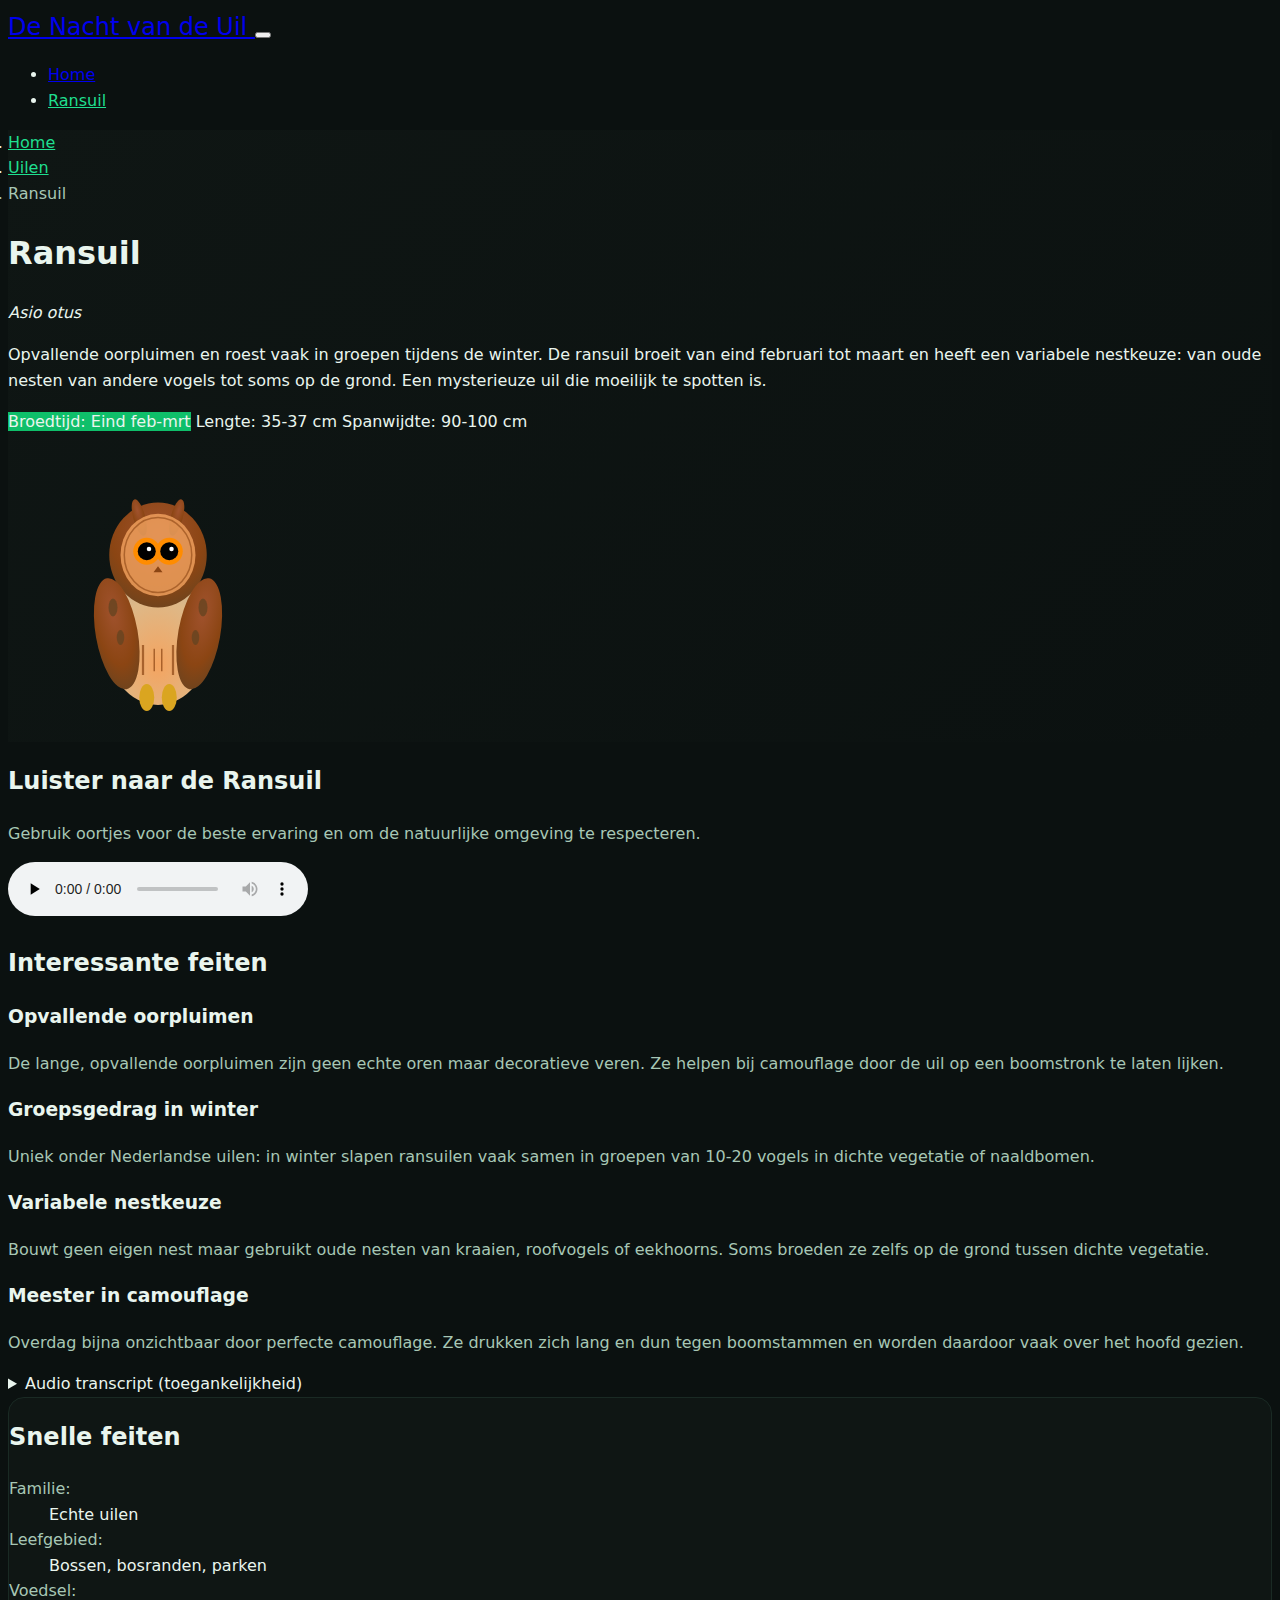
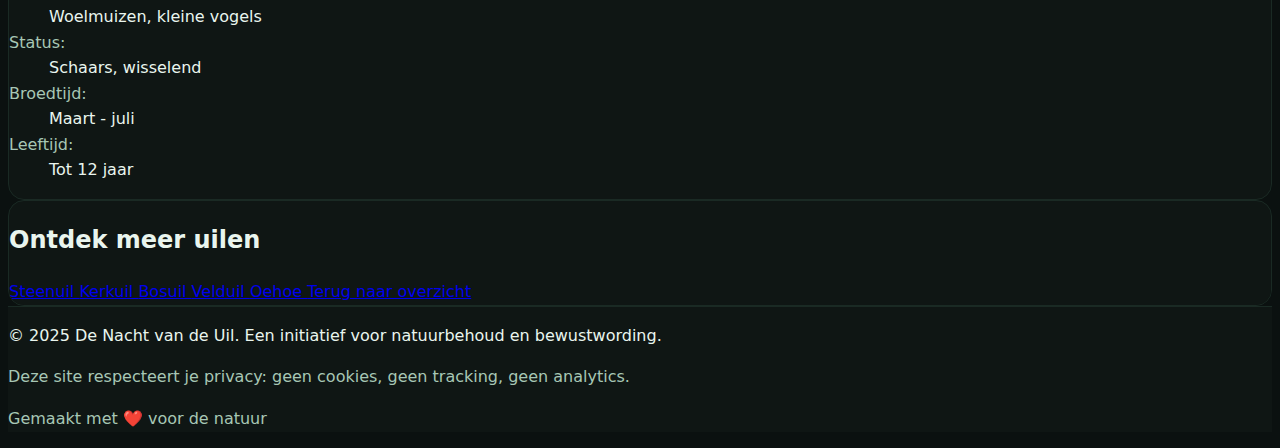
<file: uilen/ransuil.html>
<!DOCTYPE html>
<html lang="nl">

<head>
    <meta charset="UTF-8">
    <meta name="viewport" content="width=device-width, initial-scale=1.0">
    <title>Ransuil - De Nacht van de Uil</title>
    <meta name="description"
        content="Ontdek de Ransuil: opvallende oorpluimen en roest vaak in groepen tijdens de winter. Variabele nestkeuze. Luister naar hun roep en leer meer over hun gedrag.">
    <link rel="canonical" href="https://uitvogelpassie.nl/uilen/ransuil.html">

    <!-- Bootstrap CSS -->
    <link href="https://cdn.jsdelivr.net/npm/bootstrap@5.3.2/dist/css/bootstrap.min.css" rel="stylesheet"
        integrity="sha384-T3c6CoIi6uLrA9TneNEoa7RxnatzjcDSCmG1MXxSR1GAsXEV/Dwwykc2MPK8M2HN" crossorigin="anonymous">

    <!-- Bootstrap Icons -->
    <link rel="stylesheet" href="https://cdn.jsdelivr.net/npm/bootstrap-icons@1.11.1/font/bootstrap-icons.css"
        integrity="sha384-4LISF5TTJX/fLmGSxO53rV4miRxdg84mZsxmO8Rx5jGtp/LbrixFETvWa5a6sESd" crossorigin="anonymous">

    <!-- Custom CSS -->
    <link rel="stylesheet" href="/assets/css/style.css">

    <!-- PWA Manifest -->
    <link rel="manifest" href="/pwa/manifest.webmanifest">

    <!-- Meta tags for mobile -->
    <meta name="theme-color" content="#0b1110">
    <meta name="apple-mobile-web-app-capable" content="yes">
    <meta name="apple-mobile-web-app-status-bar-style" content="black-translucent">

    <!-- Security Headers -->
    <meta http-equiv="Content-Security-Policy"
        content="default-src 'self'; script-src 'self' 'sha256-C6RzsynM9kWDrMNeT87bh95OGNyZPhcTNXj1NW7RuBCsyN/o0jlpcV8Qyq46cDfL' https://cdn.jsdelivr.net; style-src 'self' 'unsafe-inline' https://cdn.jsdelivr.net; img-src 'self' data:; font-src 'self' https://cdn.jsdelivr.net; connect-src 'self'; media-src 'self'; object-src 'none'; base-uri 'self'; form-action 'none'; frame-ancestors 'none'; upgrade-insecure-requests;">
    <meta http-equiv="X-Frame-Options" content="DENY">
    <meta http-equiv="X-Content-Type-Options" content="nosniff">
    <meta http-equiv="Referrer-Policy" content="strict-origin-when-cross-origin">
</head>

<body>
    <nav class="navbar navbar-expand-lg navbar-dark bg-dark sticky-top">
        <div class="container">
            <a class="navbar-brand fw-bold" href="/">
                <i class="bi bi-moon-stars me-2"></i>
                De Nacht van de Uil
            </a>
            <button class="navbar-toggler" type="button" data-bs-toggle="collapse" data-bs-target="#navbarNav"
                aria-controls="navbarNav" aria-expanded="false" aria-label="Toggle navigation">
                <span class="navbar-toggler-icon"></span>
            </button>
            <div class="collapse navbar-collapse" id="navbarNav">
                <ul class="navbar-nav ms-auto">
                    <li class="nav-item">
                        <a class="nav-link" href="/">Home</a>
                    </li>
                    <li class="nav-item">
                        <a class="nav-link active" aria-current="page" href="/uilen/ransuil.html">Ransuil</a>
                    </li>
                </ul>
            </div>
        </div>
    </nav>

    <header class="owl-hero py-5">
        <div class="container">
            <div class="row align-items-center">
                <div class="col-lg-6">
                    <nav aria-label="breadcrumb" class="mb-3">
                        <ol class="breadcrumb">
                            <li class="breadcrumb-item"><a href="/" class="text-accent">Home</a></li>
                            <li class="breadcrumb-item"><a href="/#uilen" class="text-accent">Uilen</a></li>
                            <li class="breadcrumb-item active text-muted" aria-current="page">Ransuil</li>
                        </ol>
                    </nav>
                    <h1 class="display-4 fw-bold mb-3">Ransuil</h1>
                    <p class="lead mb-4">
                        <em>Asio otus</em>
                    </p>
                    <p class="mb-4">
                        Opvallende oorpluimen en roest vaak in groepen tijdens de winter. De ransuil broeit
                        van eind februari tot maart en heeft een variabele nestkeuze: van oude nesten van
                        andere vogels tot soms op de grond. Een mysterieuze uil die moeilijk te spotten is.
                    </p>
                    <div class="d-flex gap-3 flex-wrap">
                        <span class="badge bg-accent-2 text-dark fs-6">Broedtijd: Eind feb-mrt</span>
                        <span class="badge bg-accent text-dark fs-6">Lengte: 35-37 cm</span>
                        <span class="badge bg-muted text-dark fs-6">Spanwijdte: 90-100 cm</span>
                    </div>
                </div>
                <div class="col-lg-6 text-center">
                    <img src="/assets/img/uilen/ransuil.svg" alt="Ransuil illustratie"
                        class="owl-image-large img-fluid">
                </div>
            </div>
        </div>
    </header>

    <main class="container py-5">
        <div class="row g-5">
            <div class="col-lg-8">
                <section class="audio-section mb-5">
                    <div class="audio-player">
                        <div class="d-flex align-items-center mb-3">
                            <i class="bi bi-volume-up text-accent me-2"></i>
                            <h2 class="h4 mb-0">Luister naar de Ransuil</h2>
                        </div>
                        <p class="text-muted mb-3">
                            Gebruik oortjes voor de beste ervaring en om de natuurlijke omgeving te respecteren.
                        </p>
                        <audio controls preload="none" class="w-100" aria-label="Audio opname van een ransuil">
                            <source src="/assets/audio/ransuil.mp3" type="audio/mpeg">
                            Je browser ondersteunt geen audio. <a href="/assets/audio/ransuil.mp3"
                                class="text-accent">Download de audio</a>.
                        </audio>
                    </div>
                </section>

                <section class="facts-section mb-5">
                    <h2 class="h4 mb-4">
                        <i class="bi bi-lightbulb text-accent me-2"></i>
                        Interessante feiten
                    </h2>
                    <div class="list-group list-group-flush">
                        <div class="list-group-item d-flex align-items-start">
                            <i class="bi bi-ear text-accent me-3 mt-1"></i>
                            <div>
                                <h3 class="h6 mb-1">Opvallende oorpluimen</h3>
                                <p class="mb-0 text-muted">De lange, opvallende oorpluimen zijn geen echte oren maar
                                    decoratieve veren. Ze helpen bij camouflage door de uil op een boomstronk te laten
                                    lijken.</p>
                            </div>
                        </div>
                        <div class="list-group-item d-flex align-items-start">
                            <i class="bi bi-people text-accent me-3 mt-1"></i>
                            <div>
                                <h3 class="h6 mb-1">Groepsgedrag in winter</h3>
                                <p class="mb-0 text-muted">Uniek onder Nederlandse uilen: in winter slapen ransui­len
                                    vaak samen in groepen van 10-20 vogels in dichte vegetatie of naaldbomen.</p>
                            </div>
                        </div>
                        <div class="list-group-item d-flex align-items-start">
                            <i class="bi bi-house-heart text-accent me-3 mt-1"></i>
                            <div>
                                <h3 class="h6 mb-1">Variabele nestkeuze</h3>
                                <p class="mb-0 text-muted">Bouwt geen eigen nest maar gebruikt oude nesten van kraaien,
                                    roofvogels of eekhoorns. Soms broeden ze zelfs op de grond tussen dichte vegetatie.
                                </p>
                            </div>
                        </div>
                        <div class="list-group-item d-flex align-items-start">
                            <i class="bi bi-eye-slash text-accent me-3 mt-1"></i>
                            <div>
                                <h3 class="h6 mb-1">Meester in camouflage</h3>
                                <p class="mb-0 text-muted">Overdag bijna onzichtbaar door perfecte camouflage. Ze
                                    drukken zich lang en dun tegen boomstammen en worden daardoor vaak over het hoofd
                                    gezien.</p>
                            </div>
                        </div>
                    </div>
                </section>

                <section class="transcript-section">
                    <details class="w-100">
                        <summary>
                            <i class="bi bi-text-left me-2"></i>
                            Audio transcript (toegankelijkheid)
                        </summary>
                        <div class="details-content">
                            <p class="mb-3">
                                <strong>Transcript van de Ransuil audio:</strong>
                            </p>
                            <p class="mb-2">
                                "Je luistert naar de roep van een ransuil - een langgerekte, diepe 'oeh' die
                                vaak vele malen wordt herhaald. Soms hoor je ook korte 'kek-kek' klanken,
                                vooral van opgewonden vogels."
                            </p>
                            <p class="mb-2">
                                "De ransuil is misschien wel de mysterieuze uil van Nederland. Door hun perfecte
                                camouflage zijn ze overdag bijna onmogelijk te spotten. Ze drukken zich lang en
                                dun tegen boomstammen en lijken dan precies op een boomstronk."
                            </p>
                            <p class="mb-2">
                                "Wat ransui­len uniek maakt, zijn hun lange oorpluimen - decoratieve veren die
                                helpen bij de camouflage. Deze zijn geen echte oren, maar geven de uil zijn
                                karakteristieke silhouet."
                            </p>
                            <p class="mb-2">
                                "Ransui­len broeden van eind februari tot maart en zijn heel flexibel in hun
                                nestkeuze. Ze gebruiken oude nesten van kraaien, roofvogels of eekhoorns,
                                maar broeden soms ook gewoon op de grond tussen dichte vegetatie."
                            </p>
                            <p class="mb-0">
                                "In de winter tonen ransui­len een uniek gedrag: ze slapen vaak samen in groepen
                                van 10 tot 20 vogels in dichte naaldbomen of struiken. Dit groepsgedrag is zeer
                                ongewoon voor uilen en maakt winters­laapplaatsen tot bijzondere vondsten voor
                                vogelliefhebbers."
                            </p>
                        </div>
                    </details>
                </section>
            </div>

            <div class="col-lg-4">
                <aside>
                    <div class="card bg-card border-0 shadow-sm mb-4">
                        <div class="card-header bg-transparent border-bottom border-border">
                            <h2 class="h5 mb-0">
                                <i class="bi bi-info-circle me-2"></i>
                                Snelle feiten
                            </h2>
                        </div>
                        <div class="card-body">
                            <dl class="row mb-0">
                                <dt class="col-sm-5 small text-muted">Familie:</dt>
                                <dd class="col-sm-7 small">Echte uilen</dd>

                                <dt class="col-sm-5 small text-muted">Leefgebied:</dt>
                                <dd class="col-sm-7 small">Bossen, bosranden, parken</dd>

                                <dt class="col-sm-5 small text-muted">Voedsel:</dt>
                                <dd class="col-sm-7 small">Woelmuizen, kleine vogels</dd>

                                <dt class="col-sm-5 small text-muted">Status:</dt>
                                <dd class="col-sm-7 small">Schaars, wisselend</dd>

                                <dt class="col-sm-5 small text-muted">Broedtijd:</dt>
                                <dd class="col-sm-7 small">Maart - juli</dd>

                                <dt class="col-sm-5 small text-muted">Leeftijd:</dt>
                                <dd class="col-sm-7 small">Tot 12 jaar</dd>
                            </dl>
                        </div>
                    </div>

                    <div class="card bg-card border-0 shadow-sm">
                        <div class="card-header bg-transparent border-bottom border-border">
                            <h2 class="h5 mb-0">
                                <i class="bi bi-arrow-left-circle me-2"></i>
                                Ontdek meer uilen
                            </h2>
                        </div>
                        <div class="card-body">
                            <div class="d-grid gap-2">
                                <a href="/uilen/steenuil.html" class="btn btn-outline-accent btn-sm">
                                    <i class="bi bi-arrow-right me-2"></i>Steenuil
                                </a>
                                <a href="/uilen/kerkuil.html" class="btn btn-outline-accent btn-sm">
                                    <i class="bi bi-arrow-right me-2"></i>Kerkuil
                                </a>
                                <a href="/uilen/bosuil.html" class="btn btn-outline-accent btn-sm">
                                    <i class="bi bi-arrow-right me-2"></i>Bosuil
                                </a>
                                <a href="/uilen/velduil.html" class="btn btn-outline-accent btn-sm">
                                    <i class="bi bi-arrow-right me-2"></i>Velduil
                                </a>
                                <a href="/uilen/oehoe.html" class="btn btn-outline-accent btn-sm">
                                    <i class="bi bi-arrow-right me-2"></i>Oehoe
                                </a>
                                <a href="/" class="btn btn-accent text-dark">
                                    <i class="bi bi-house me-2"></i>Terug naar overzicht
                                </a>
                            </div>
                        </div>
                    </div>
                </aside>
            </div>
        </div>
    </main>

    <footer class="bg-dark py-4 mt-5">
        <div class="container">
            <div class="row">
                <div class="col-md-8">
                    <p class="mb-2">&copy; 2025 De Nacht van de Uil. Een initiatief voor natuurbehoud en bewustwording.
                    </p>
                    <p class="mb-0 small text-muted">
                        Deze site respecteert je privacy: geen cookies, geen tracking, geen analytics.
                    </p>
                </div>
                <div class="col-md-4 text-md-end">
                    <p class="mb-0 small text-muted">
                        Gemaakt met ❤️ voor de natuur
                    </p>
                </div>
            </div>
        </div>
    </footer>

    <!-- Bootstrap JS -->
    <script src="https://cdn.jsdelivr.net/npm/bootstrap@5.3.2/dist/js/bootstrap.bundle.min.js"
        integrity="sha384-C6RzsynM9kWDrMNeT87bh95OGNyZPhcTNXj1NW7RuBCsyN/o0jlpcV8Qyq46cDfL"
        crossorigin="anonymous"></script>

    <!-- Page specific JS -->
    <script>
        // No additional tracking needed
    </script>
</body>

</html>
</file>
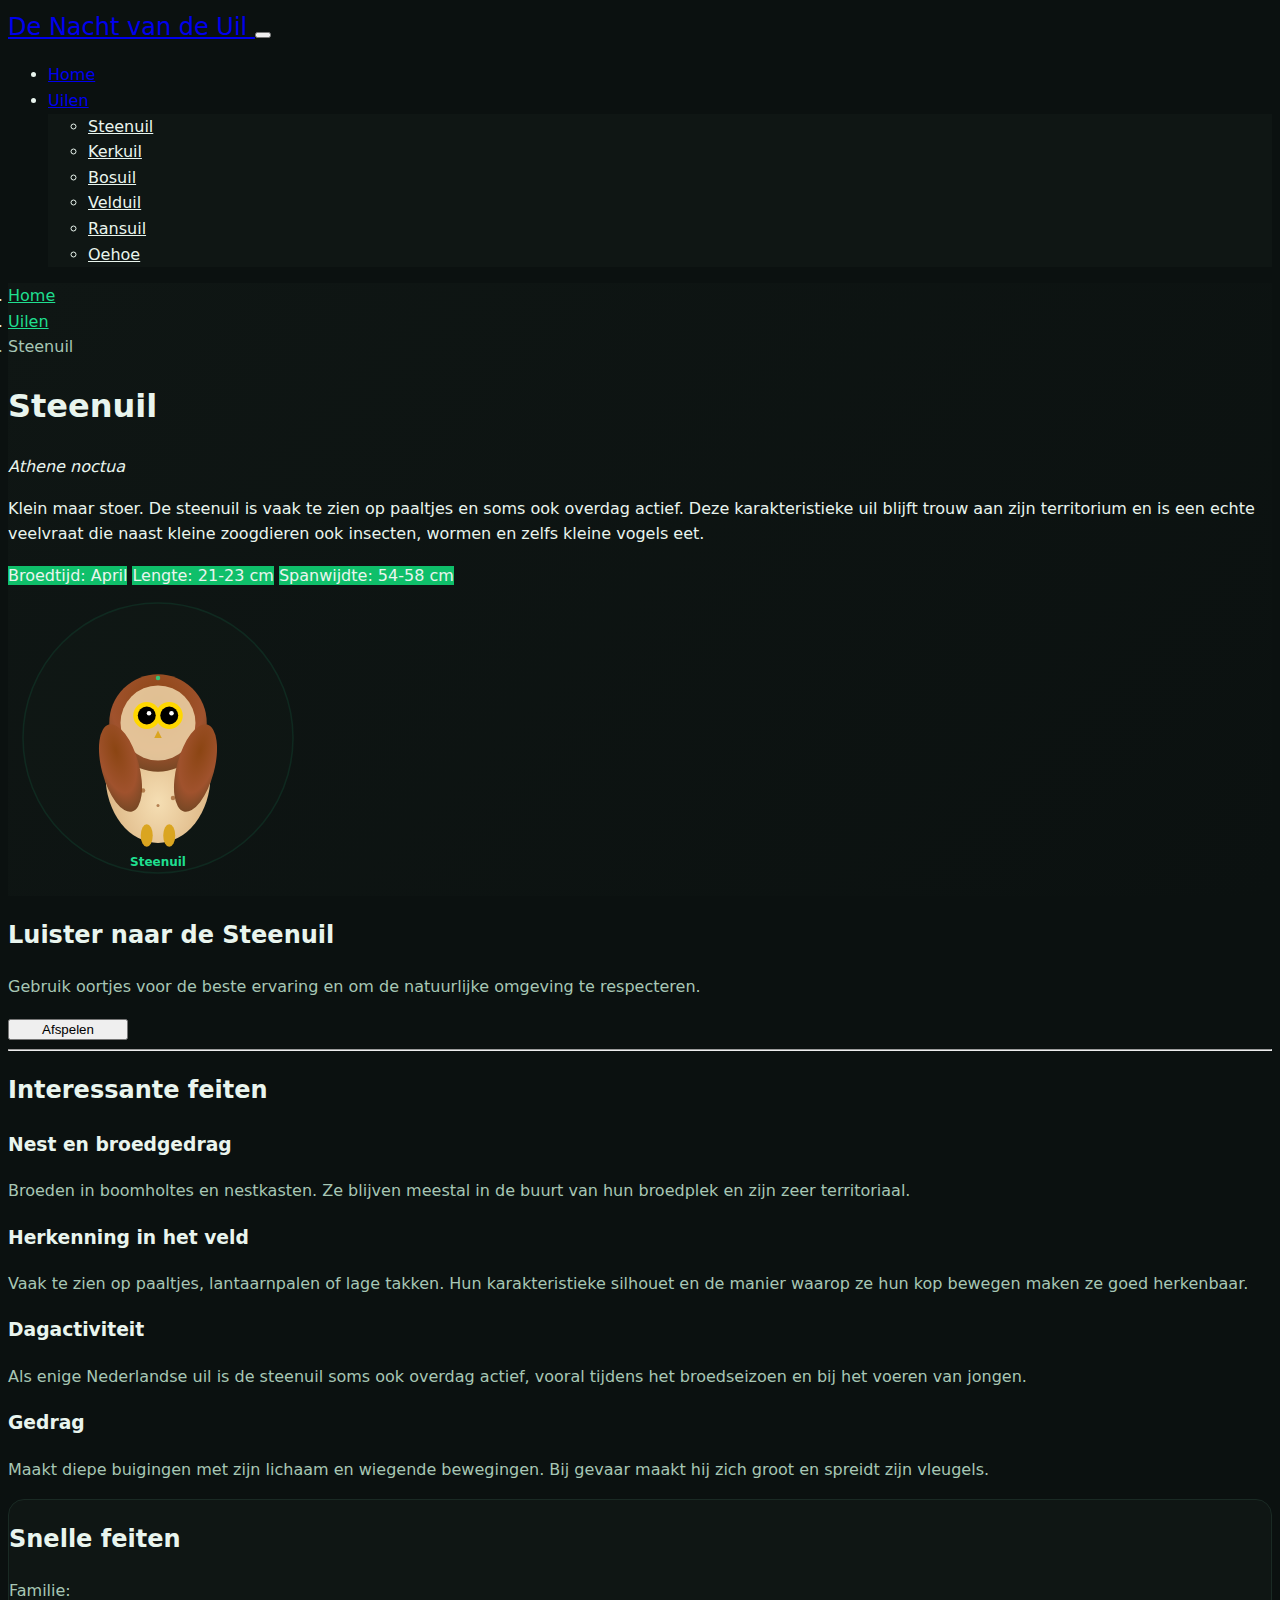
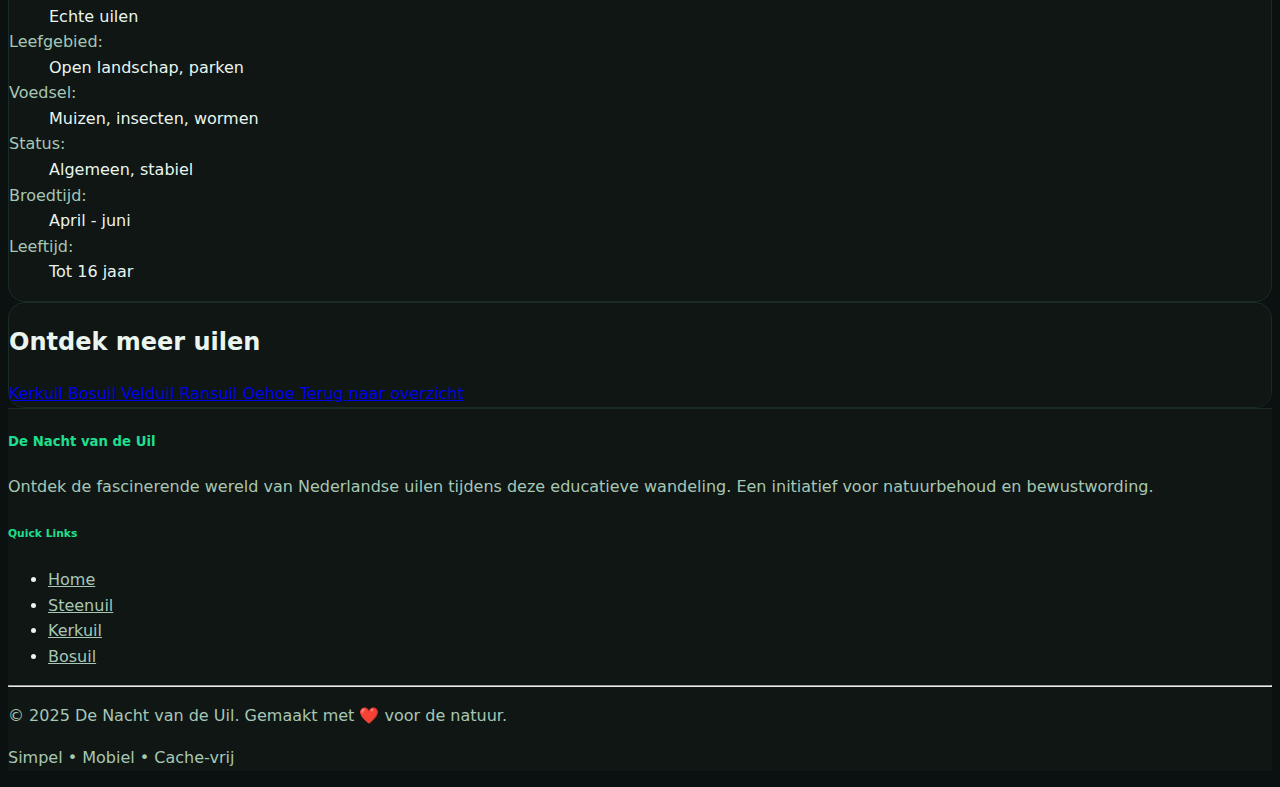
<file: uilen/steenuil.html>
<!DOCTYPE html>
<html lang="nl">

<head>
    <meta charset="UTF-8">
    <meta name="viewport" content="width=device-width, initial-scale=1.0">
    <title>Steenuil - De Nacht van de Uil</title>
    <meta name="description"
        content="Ontdek de Steenuil: klein maar stoer, vaak te zien op paaltjes en soms ook overdag actief. Luister naar hun roep en leer meer over hun gedrag.">

    <!-- Bootstrap CSS -->
    <link href="https://cdn.jsdelivr.net/npm/bootstrap@5.3.2/dist/css/bootstrap.min.css" rel="stylesheet"
        integrity="sha384-T3c6CoIi6uLrA9TneNEoa7RxnatzjcDSCmG1MXxSR1GAsXEV/Dwwykc2MPK8M2HN" crossorigin="anonymous">

    <!-- Bootstrap Icons -->
    <link rel="stylesheet" href="https://cdn.jsdelivr.net/npm/bootstrap-icons@1.11.1/font/bootstrap-icons.css"
        integrity="sha384-4LISF5TTJX/fLmGSxO53rV4miRxdg84mZsxmO8Rx5jGtp/LbrixFETvWa5a6sESd" crossorigin="anonymous">

    <!-- Custom CSS -->
    <link rel="stylesheet" href="/assets/css/style.css">
</head>

<body>
    <!-- Header will be injected here by JavaScript -->
    <div id="app-header"></div>

    <header class="owl-hero py-5">
        <div class="container">
            <div class="row align-items-center">
                <div class="col-lg-6">
                    <nav aria-label="breadcrumb" class="mb-3">
                        <ol class="breadcrumb">
                            <li class="breadcrumb-item"><a href="/" class="text-accent">Home</a></li>
                            <li class="breadcrumb-item"><a href="/#uilen" class="text-accent">Uilen</a></li>
                            <li class="breadcrumb-item active text-muted" aria-current="page">Steenuil</li>
                        </ol>
                    </nav>
                    <h1 class="display-4 fw-bold mb-3">Steenuil</h1>
                    <p class="lead mb-4">
                        <em>Athene noctua</em>
                    </p>
                    <p class="mb-4">
                        Klein maar stoer. De steenuil is vaak te zien op paaltjes en soms ook overdag actief.
                        Deze karakteristieke uil blijft trouw aan zijn territorium en is een echte veelvraat
                        die naast kleine zoogdieren ook insecten, wormen en zelfs kleine vogels eet.
                    </p>
                    <div class="d-flex gap-3 flex-wrap">
                        <span class="badge bg-accent-2 text-dark fs-6">Broedtijd: April</span>
                        <span class="badge bg-accent-2 text-dark fs-6">Lengte: 21-23 cm</span>
                        <span class="badge bg-accent-2 text-dark fs-6">Spanwijdte: 54-58 cm</span>
                    </div>
                </div>
                <div class="col-lg-6 text-center">
                    <img src="/assets/img/uilen/steenuil.svg" alt="Steenuil illustratie"
                        class="owl-image-large img-fluid">
                </div>
            </div>
        </div>
    </header>

    <main class="container py-5">
        <div class="row g-5">
            <div class="col-lg-8">
                <section class="audio-section mb-5">
                    <div class="audio-player">
                        <div class="d-flex align-items-center mb-3">
                            <i class="bi bi-volume-up text-accent me-2"></i>
                            <h2 class="h4 mb-0">Luister naar de Steenuil</h2>
                        </div>
                        <p class="text-muted mb-3">
                            Gebruik oortjes voor de beste ervaring en om de natuurlijke omgeving te respecteren.
                        </p>
                        <div class="d-flex gap-3 mb-3">
                            <button class="btn btn-outline-accent audio-play-btn" data-audio="steenuil-audio">
                                <i class="bi bi-play-circle me-2"></i>
                                Afspelen
                            </button>
                        </div>
                        <audio id="steenuil-audio" preload="none" aria-label="Audio opname van een steenuil">
                            <source src="/assets/audio/steenuil.mp3" type="audio/mpeg">
                            Je browser ondersteunt geen audio. <a href="/assets/audio/steenuil.mp3"
                                class="text-accent">Download de audio</a>.
                        </audio>
                    </div>
                </section>
                <hr class="my-5">

                <section class="facts-section mb-5">
                    <h2 class="h4 mb-4">
                        <i class="bi bi-lightbulb text-accent me-2"></i>
                        Interessante feiten
                    </h2>
                    <div class="list-group list-group-flush">
                        <div class="list-group-item d-flex align-items-start">
                            <i class="bi bi-geo-alt text-accent me-3 mt-1"></i>
                            <div>
                                <h3 class="h6 mb-1">Nest en broedgedrag</h3>
                                <p class="mb-0 text-muted">Broeden in boomholtes en nestkasten. Ze blijven meestal in de
                                    buurt van hun broedplek en zijn zeer territoriaal.</p>
                            </div>
                        </div>
                        <div class="list-group-item d-flex align-items-start">
                            <i class="bi bi-eye text-accent me-3 mt-1"></i>
                            <div>
                                <h3 class="h6 mb-1">Herkenning in het veld</h3>
                                <p class="mb-0 text-muted">Vaak te zien op paaltjes, lantaarnpalen of lage takken. Hun
                                    karakteristieke silhouet en de manier waarop ze hun kop bewegen maken ze goed
                                    herkenbaar.</p>
                            </div>
                        </div>
                        <div class="list-group-item d-flex align-items-start">
                            <i class="bi bi-sun text-accent me-3 mt-1"></i>
                            <div>
                                <h3 class="h6 mb-1">Dagactiviteit</h3>
                                <p class="mb-0 text-muted">Als enige Nederlandse uil is de steenuil soms ook overdag
                                    actief, vooral tijdens het broedseizoen en bij het voeren van jongen.</p>
                            </div>
                        </div>
                        <div class="list-group-item d-flex align-items-start">
                            <i class="bi bi-arrow-up-right text-accent me-3 mt-1"></i>
                            <div>
                                <h3 class="h6 mb-1">Gedrag</h3>
                                <p class="mb-0 text-muted">Maakt diepe buigingen met zijn lichaam en wiegende
                                    bewegingen. Bij gevaar maakt hij zich groot en spreidt zijn vleugels.</p>
                            </div>
                        </div>
                    </div>
                </section>

            </div>

            <div class="col-lg-4">
                <aside>
                    <div class="card bg-card border-0 shadow-sm mb-4">
                        <div class="card-header bg-transparent border-bottom border-border">
                            <h2 class="h5 mb-0">
                                <i class="bi bi-info-circle me-2"></i>
                                Snelle feiten
                            </h2>
                        </div>
                        <div class="card-body">
                            <dl class="row mb-0">
                                <dt class="col-sm-5 small text-muted">Familie:</dt>
                                <dd class="col-sm-7 small">Echte uilen</dd>

                                <dt class="col-sm-5 small text-muted">Leefgebied:</dt>
                                <dd class="col-sm-7 small">Open landschap, parken</dd>

                                <dt class="col-sm-5 small text-muted">Voedsel:</dt>
                                <dd class="col-sm-7 small">Muizen, insecten, wormen</dd>

                                <dt class="col-sm-5 small text-muted">Status:</dt>
                                <dd class="col-sm-7 small">Algemeen, stabiel</dd>

                                <dt class="col-sm-5 small text-muted">Broedtijd:</dt>
                                <dd class="col-sm-7 small">April - juni</dd>

                                <dt class="col-sm-5 small text-muted">Leeftijd:</dt>
                                <dd class="col-sm-7 small">Tot 16 jaar</dd>
                            </dl>
                        </div>
                    </div>

                    <div class="card bg-card border-0 shadow-sm">
                        <div class="card-header bg-transparent border-bottom border-border">
                            <h2 class="h5 mb-0">
                                <i class="bi bi-arrow-left-circle me-2"></i>
                                Ontdek meer uilen
                            </h2>
                        </div>
                        <div class="card-body">
                            <div class="d-grid gap-2">
                                <a href="/uilen/kerkuil.html" class="btn btn-outline-accent btn-sm">
                                    <i class="bi bi-arrow-right me-2"></i>Kerkuil
                                </a>
                                <a href="/uilen/bosuil.html" class="btn btn-outline-accent btn-sm">
                                    <i class="bi bi-arrow-right me-2"></i>Bosuil
                                </a>
                                <a href="/uilen/velduil.html" class="btn btn-outline-accent btn-sm">
                                    <i class="bi bi-arrow-right me-2"></i>Velduil
                                </a>
                                <a href="/uilen/ransuil.html" class="btn btn-outline-accent btn-sm">
                                    <i class="bi bi-arrow-right me-2"></i>Ransuil
                                </a>
                                <a href="/uilen/oehoe.html" class="btn btn-outline-accent btn-sm">
                                    <i class="bi bi-arrow-right me-2"></i>Oehoe
                                </a>
                                <a href="/" class="btn btn-outline-accent btn-sm">
                                    <i class="bi bi-house me-2"></i>Terug naar overzicht
                                </a>
                            </div>
                        </div>
                    </div>
                </aside>
            </div>
        </div>
    </main>

    <!-- Footer will be injected here by JavaScript -->
    <div id="app-footer"></div>

    <!-- Bootstrap JS -->
    <script src="https://cdn.jsdelivr.net/npm/bootstrap@5.3.2/dist/js/bootstrap.bundle.min.js"
        integrity="sha384-C6RzsynM9kWDrMNeT87bh95OGNyZPhcTNXj1NW7RuBCsyN/o0jlpcV8Qyq46cDfL"
        crossorigin="anonymous"></script>

    <!-- Custom JS -->
    <script src="/js/script.js"></script>
</body>

</html>
</file>
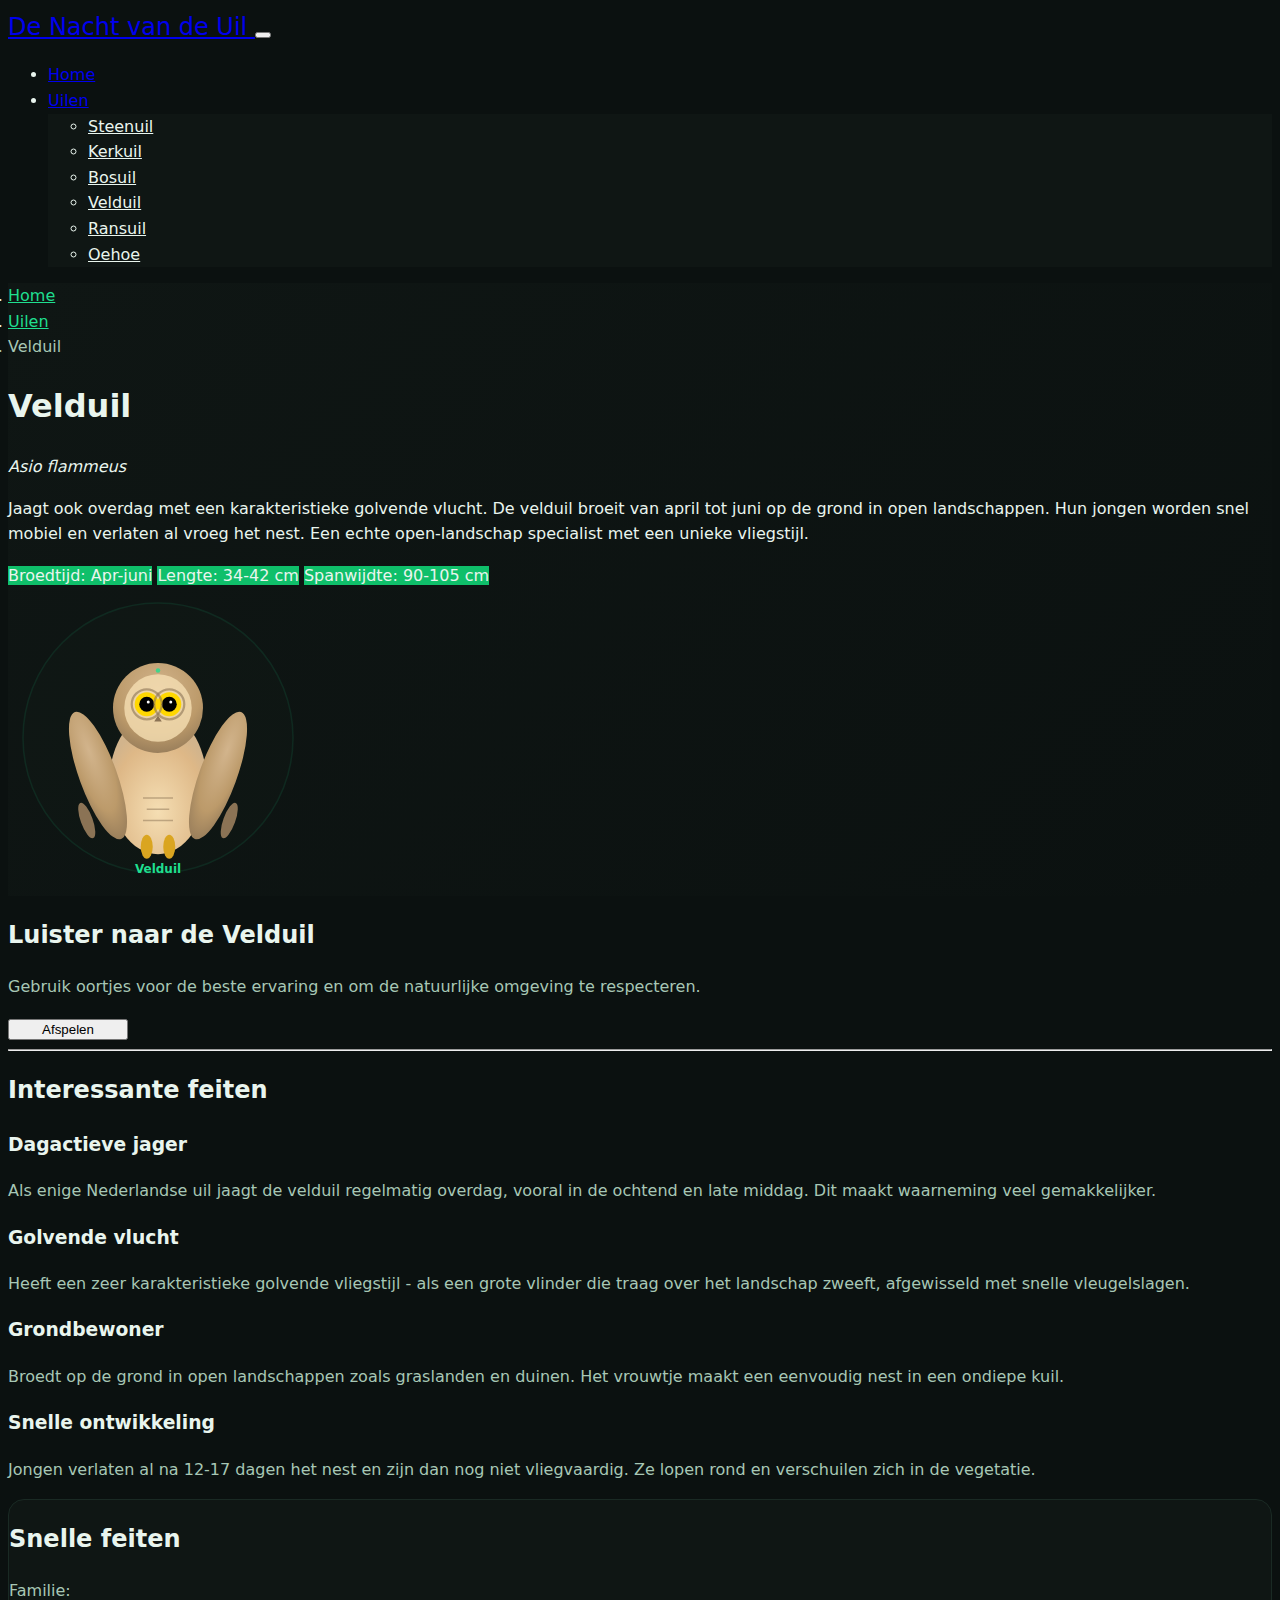
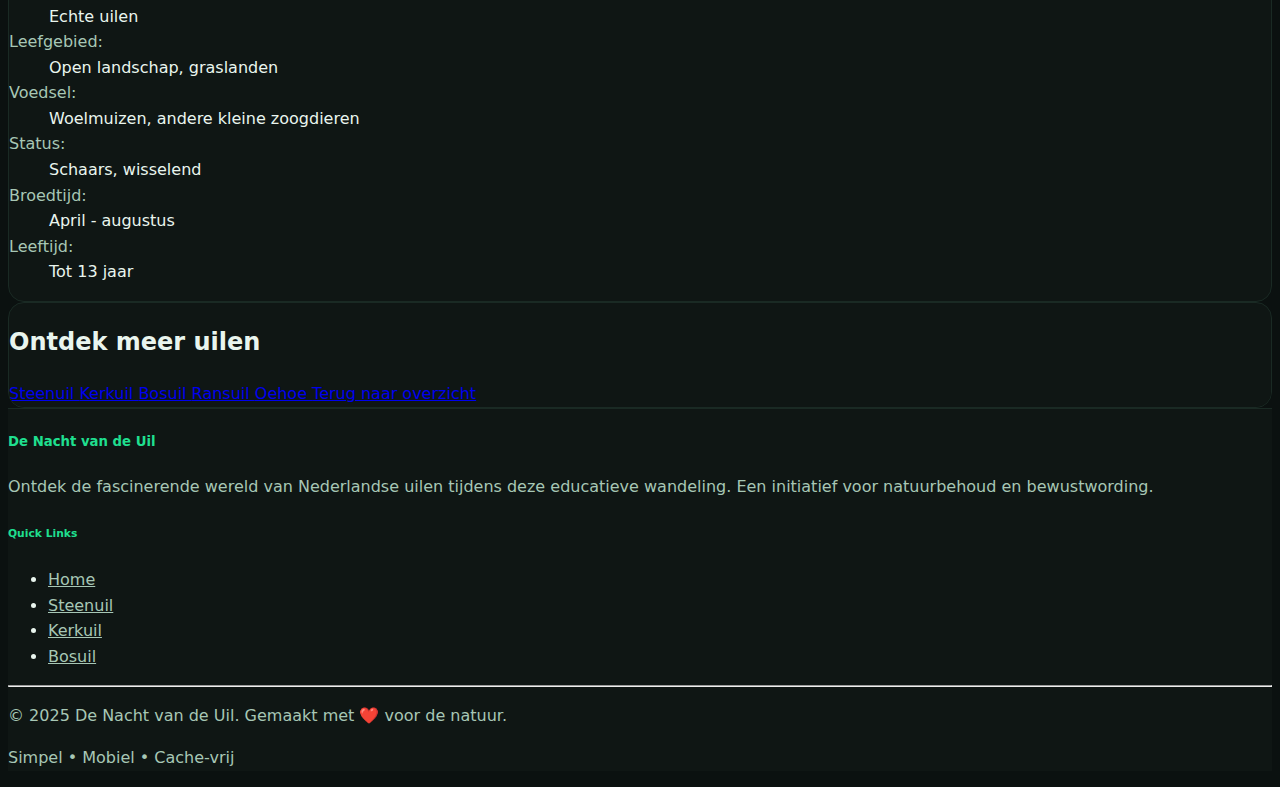
<file: uilen/velduil.html>
<!DOCTYPE html>
<html lang="nl">

<head>
    <meta charset="UTF-8">
    <meta name="viewport" content="width=device-width, initial-scale=1.0">
    <title>Velduil - De Nacht van de Uil</title>
    <meta name="description"
        content="Ontdek de Velduil: jaagt ook overdag met een karakteristieke golvende vlucht. Jongen worden snel mobiel. Luister naar hun roep en leer meer over hun gedrag.">

    <!-- Bootstrap CSS -->
    <link href="https://cdn.jsdelivr.net/npm/bootstrap@5.3.2/dist/css/bootstrap.min.css" rel="stylesheet"
        integrity="sha384-T3c6CoIi6uLrA9TneNEoa7RxnatzjcDSCmG1MXxSR1GAsXEV/Dwwykc2MPK8M2HN" crossorigin="anonymous">

    <!-- Bootstrap Icons -->
    <link rel="stylesheet" href="https://cdn.jsdelivr.net/npm/bootstrap-icons@1.11.1/font/bootstrap-icons.css"
        integrity="sha384-4LISF5TTJX/fLmGSxO53rV4miRxdg84mZsxmO8Rx5jGtp/LbrixFETvWa5a6sESd" crossorigin="anonymous">

    <!-- Google Fonts - Noto Color Emoji -->
    <link rel="preconnect" href="https://fonts.googleapis.com">
    <link rel="preconnect" href="https://fonts.gstatic.com" crossorigin>
    <link href="https://fonts.googleapis.com/css2?family=Noto+Color+Emoji&display=swap" rel="stylesheet">

    <!-- Custom CSS -->
    <link rel="stylesheet" href="/css/style.css">
</head>

<body>
    <!-- Header will be injected here by JavaScript -->
    <div id="app-header"></div>

    <header class="owl-hero py-5">
        <div class="container">
            <div class="row align-items-center">
                <div class="col-lg-6">
                    <nav aria-label="breadcrumb" class="mb-3">
                        <ol class="breadcrumb">
                            <li class="breadcrumb-item"><a href="/" class="text-accent">Home</a></li>
                            <li class="breadcrumb-item"><a href="/#uilen" class="text-accent">Uilen</a></li>
                            <li class="breadcrumb-item active text-muted" aria-current="page">Velduil</li>
                        </ol>
                    </nav>
                    <h1 class="display-4 fw-bold mb-3">Velduil</h1>
                    <p class="lead mb-4">
                        <em>Asio flammeus</em>
                    </p>
                    <p class="mb-4">
                        Jaagt ook overdag met een karakteristieke golvende vlucht. De velduil broeit van april
                        tot juni op de grond in open landschappen. Hun jongen worden snel mobiel en verlaten
                        al vroeg het nest. Een echte open-landschap specialist met een unieke vliegstijl.
                    </p>
                    <div class="d-flex gap-3 flex-wrap">
                        <span class="badge bg-accent-2 text-dark fs-6">Broedtijd: Apr-juni</span>
                        <span class="badge bg-accent-2 text-dark fs-6">Lengte: 34-42 cm</span>
                        <span class="badge bg-accent-2 text-dark fs-6">Spanwijdte: 90-105 cm</span>
                    </div>
                </div>
                <div class="col-lg-6 text-center">
                    <img src="/assets/img/uilen/velduil.svg" alt="Velduil illustratie"
                        class="owl-image-large img-fluid">
                </div>
            </div>
        </div>
    </header>

    <main class="container py-5">
        <div class="row g-5">
            <div class="col-lg-8">
                <section class="audio-section mb-5">
                    <div class="audio-player">
                        <div class="d-flex align-items-center mb-3">
                            <i class="bi bi-volume-up text-accent me-2"></i>
                            <h2 class="h4 mb-0">Luister naar de Velduil</h2>
                        </div>
                        <p class="text-muted mb-3">
                            Gebruik oortjes voor de beste ervaring en om de natuurlijke omgeving te respecteren.
                        </p>
                        <div class="d-flex gap-3 mb-3">
                            <button class="btn btn-outline-accent audio-play-btn" data-audio="velduil-audio">
                                <i class="bi bi-play-circle me-2"></i>
                                Afspelen
                            </button>
                        </div>
                        <audio id="velduil-audio" preload="none" aria-label="Audio opname van een velduil">
                            <source src="/assets/audio/velduil.mp3" type="audio/mpeg">
                            Je browser ondersteunt geen audio. <a href="/assets/audio/velduil.mp3"
                                class="text-accent">Download de audio</a>.
                        </audio>
                    </div>
                </section>
                <hr class="my-5">

                <section class="facts-section mb-5">
                    <h2 class="h4 mb-4">
                        <i class="bi bi-lightbulb text-accent me-2"></i>
                        Interessante feiten
                    </h2>
                    <div class="list-group list-group-flush">
                        <div class="list-group-item d-flex align-items-start">
                            <i class="bi bi-sun text-accent me-3 mt-1"></i>
                            <div>
                                <h3 class="h6 mb-1">Dagactieve jager</h3>
                                <p class="mb-0 text-muted">Als enige Nederlandse uil jaagt de velduil regelmatig
                                    overdag, vooral in de ochtend en late middag. Dit maakt waarneming veel
                                    gemakkelijker.</p>
                            </div>
                        </div>
                        <div class="list-group-item d-flex align-items-start">
                            <i class="bi bi-arrows-move text-accent me-3 mt-1"></i>
                            <div>
                                <h3 class="h6 mb-1">Golvende vlucht</h3>
                                <p class="mb-0 text-muted">Heeft een zeer karakteristieke golvende vliegstijl - als een
                                    grote vlinder die traag over het landschap zweeft, afgewisseld met snelle
                                    vleugelslagen.</p>
                            </div>
                        </div>
                        <div class="list-group-item d-flex align-items-start">
                            <i class="bi bi-geo text-accent me-3 mt-1"></i>
                            <div>
                                <h3 class="h6 mb-1">Grondbewoner</h3>
                                <p class="mb-0 text-muted">Broedt op de grond in open landschappen zoals graslanden en
                                    duinen. Het vrouwtje maakt een eenvoudig nest in een ondiepe kuil.</p>
                            </div>
                        </div>
                        <div class="list-group-item d-flex align-items-start">
                            <i class="bi bi-people text-accent me-3 mt-1"></i>
                            <div>
                                <h3 class="h6 mb-1">Snelle ontwikkeling</h3>
                                <p class="mb-0 text-muted">Jongen verlaten al na 12-17 dagen het nest en zijn dan nog
                                    niet vliegvaardig. Ze lopen rond en verschuilen zich in de vegetatie.</p>
                            </div>
                        </div>
                    </div>
                </section>
            </div>

            <div class="col-lg-4">
                <aside>
                    <div class="card bg-card border-0 shadow-sm mb-4">
                        <div class="card-header bg-transparent border-bottom border-border">
                            <h2 class="h5 mb-0">
                                <i class="bi bi-info-circle me-2"></i>
                                Snelle feiten
                            </h2>
                        </div>
                        <div class="card-body">
                            <dl class="row mb-0">
                                <dt class="col-sm-5 small text-muted">Familie:</dt>
                                <dd class="col-sm-7 small">Echte uilen</dd>

                                <dt class="col-sm-5 small text-muted">Leefgebied:</dt>
                                <dd class="col-sm-7 small">Open landschap, graslanden</dd>

                                <dt class="col-sm-5 small text-muted">Voedsel:</dt>
                                <dd class="col-sm-7 small">Woelmuizen, andere kleine zoogdieren</dd>

                                <dt class="col-sm-5 small text-muted">Status:</dt>
                                <dd class="col-sm-7 small">Schaars, wisselend</dd>

                                <dt class="col-sm-5 small text-muted">Broedtijd:</dt>
                                <dd class="col-sm-7 small">April - augustus</dd>

                                <dt class="col-sm-5 small text-muted">Leeftijd:</dt>
                                <dd class="col-sm-7 small">Tot 13 jaar</dd>
                            </dl>
                        </div>
                    </div>

                    <div class="card bg-card border-0 shadow-sm">
                        <div class="card-header bg-transparent border-bottom border-border">
                            <h2 class="h5 mb-0">
                                <i class="bi bi-arrow-left-circle me-2"></i>
                                Ontdek meer uilen
                            </h2>
                        </div>
                        <div class="card-body">
                            <div class="d-grid gap-2">
                                <a href="/uilen/steenuil.html" class="btn btn-outline-accent btn-sm">
                                    <i class="bi bi-arrow-right me-2"></i>Steenuil
                                </a>
                                <a href="/uilen/kerkuil.html" class="btn btn-outline-accent btn-sm">
                                    <i class="bi bi-arrow-right me-2"></i>Kerkuil
                                </a>
                                <a href="/uilen/bosuil.html" class="btn btn-outline-accent btn-sm">
                                    <i class="bi bi-arrow-right me-2"></i>Bosuil
                                </a>
                                <a href="/uilen/ransuil.html" class="btn btn-outline-accent btn-sm">
                                    <i class="bi bi-arrow-right me-2"></i>Ransuil
                                </a>
                                <a href="/uilen/oehoe.html" class="btn btn-outline-accent btn-sm">
                                    <i class="bi bi-arrow-right me-2"></i>Oehoe
                                </a>
                                <a href="/" class="btn btn-outline-accent btn-sm">
                                    <i class="bi bi-house me-2"></i>Terug naar overzicht
                                </a>
                            </div>
                        </div>
                    </div>
                </aside>
            </div>
        </div>
    </main>

    <!-- Footer will be injected here by JavaScript -->
    <div id="app-footer"></div>

    <!-- Bootstrap JS -->
    <script src="https://cdn.jsdelivr.net/npm/bootstrap@5.3.2/dist/js/bootstrap.bundle.min.js"
        integrity="sha384-C6RzsynM9kWDrMNeT87bh95OGNyZPhcTNXj1NW7RuBCsyN/o0jlpcV8Qyq46cDfL"
        crossorigin="anonymous"></script>

    <!-- Custom JS -->
    <script src="/js/script.js"></script>
</body>

</html>
</file>
<file: css/style.css>
/* CSS Custom Properties (Variables) */
:root {
  /* Color palette - Dark theme with green accents */
  --bg: #0b1110;
  --fg: #e9f5ee;
  --muted: #a7c7b5;
  --card: #0f1614;
  --border: #1a2a24;
  --accent: #1fdf8f;
  --accent-2: #0fbf6a;

  /* Typography */
  --font-family-sans-serif: system-ui, -apple-system, "Segoe UI", Roboto, "Helvetica Neue", "Noto Sans", "Liberation Sans", Arial, sans-serif;
  --font-family-emoji: "Noto Color Emoji", "Apple Color Emoji", "Segoe UI Emoji", "Twemoji", "Noto Emoji", sans-serif;

  /* Shadows */
  --shadow-sm: 0 0.125rem 0.25rem rgba(0, 0, 0, 0.3);
  --shadow: 0 0.5rem 1rem rgba(0, 0, 0, 0.4);
  --shadow-lg: 0 1rem 3rem rgba(0, 0, 0, 0.5);

  /* Border radius */
  --radius: 16px;
  --radius-sm: 8px;

  /* Transitions */
  --transition: all 0.15s ease-in-out;
}

/* Reset and base styles */
* {
  box-sizing: border-box;
}

html {
  scroll-behavior: smooth;
}

body {
  background-color: var(--bg);
  color: var(--fg);
  font-family: var(--font-family-sans-serif);
  line-height: 1.6;
}

/* Bootstrap CSS Variable Overrides */
:root {
  --bs-body-bg: var(--bg);
  --bs-body-color: var(--fg);
  --bs-primary: var(--accent);
  --bs-primary-rgb: 31, 223, 143;
  --bs-secondary: var(--muted);
  --bs-success: var(--accent-2);
  --bs-dark: var(--card);
  --bs-light: var(--fg);
}

/* Text color utilities */
.text-accent {
  color: var(--accent) !important;
}

.text-muted {
  color: var(--muted) !important;
}

/* Background utilities */
.bg-card {
  background-color: var(--card) !important;
}

.bg-accent-2 {
  background-color: var(--accent-2) !important;
}

/* Button variants */
.btn-outline-accent {
  --bs-btn-color: var(--accent);
  --bs-btn-border-color: var(--accent);
  --bs-btn-hover-color: var(--bg);
  --bs-btn-hover-bg: var(--accent);
  --bs-btn-hover-border-color: var(--accent);
  --bs-btn-focus-shadow-rgb: 31, 223, 143;
  --bs-btn-active-color: var(--bg);
  --bs-btn-active-bg: var(--accent);
  --bs-btn-active-border-color: var(--accent);
  --bs-btn-active-shadow: none;
  --bs-btn-disabled-color: var(--accent);
  --bs-btn-disabled-bg: transparent;
  --bs-btn-disabled-border-color: var(--accent);
}

/* Hero section */

.hero-illustration {
  animation: float 6s ease-in-out infinite;
}

@keyframes float {

  0%,
  100% {
    transform: translateY(0px);
  }

  50% {
    transform: translateY(-10px);
  }
}

/* Cards */
.card {
  border-radius: var(--radius) !important;
  transition: var(--transition);
  border: 1px solid var(--border) !important;
  overflow: hidden;
}

.card:hover {
  transform: translateY(-4px);
  box-shadow: var(--shadow-lg) !important;
}

.card-body {
  background-color: var(--card);
}

/* Owl cards */
.owl-card {
  transition: all 0.3s ease;
  height: 100%;
}

.owl-card:hover {
  transform: translateY(-8px);
  box-shadow: var(--shadow-lg) !important;
}

.owl-image {
  height: 200px;
  width: 100%;
  object-fit: contain;
  padding: 1rem;
  background: linear-gradient(135deg, var(--bg) 0%, var(--card) 100%);
}

.owl-image-large {
  max-height: 300px;
  width: auto;
  max-width: 100%;
  height: auto;
  object-fit: contain;
}

/* Detail page specific styles */
.owl-hero {
  background: linear-gradient(135deg, var(--card) 0%, var(--bg) 100%);
}

/* Audio player */
.audio-player .btn {
  min-width: 120px;
}

.audio-player .btn:disabled {
  opacity: 0.6;
}

/* Navigation */
.navbar-brand {
  font-size: 1.5rem;
}

.navbar-dark .navbar-nav .nav-link.active {
  color: var(--accent) !important;
}

.dropdown-menu-dark {
  background-color: var(--card);
  border-color: var(--border);
}

.dropdown-menu-dark .dropdown-item {
  color: var(--fg);
}

.dropdown-menu-dark .dropdown-item:hover,
.dropdown-menu-dark .dropdown-item:focus {
  background-color: var(--bg);
  color: var(--accent);
}

/* List groups */
.list-group-item {
  background-color: transparent !important;
  border-color: var(--border) !important;
  color: var(--fg) !important;
}

.list-group-item:hover {
  background-color: var(--bg) !important;
  color: var(--accent) !important;
}

/* Breadcrumbs */
.breadcrumb {
  background-color: transparent;
  padding: 0;
}

.breadcrumb-item a {
  color: var(--muted);
}

.breadcrumb-item.active {
  color: var(--accent);
}

/* Footer */
footer {
  background-color: var(--card) !important;
  border-top: 1px solid var(--border);
}

/* Focus states for accessibility */
a:focus,
button:focus,
input:focus,
select:focus,
textarea:focus {
  outline: 2px solid var(--accent) !important;
  outline-offset: 2px !important;
}

/* Emoji support */
.emoji {
  font-family: var(--font-family-emoji);
  font-style: normal;
  font-weight: normal;
  line-height: 1;
}

.owl-emoji {
  font-family: var(--font-family-emoji);
  font-size: 1.2em;
  vertical-align: middle;
  font-style: normal;
}

/* Responsive design */
@media (max-width: 768px) {
  .display-1 {
    font-size: 3rem;
  }

  .display-4 {
    font-size: 2rem;
  }

  .display-6 {
    font-size: 1.5rem;
  }

  .owl-image {
    height: 150px;
  }

  .hero-illustration {
    margin-top: 2rem;
  }

  .navbar-brand {
    font-size: 1.25rem;
  }
}

/* Print styles */
@media print {

  .navbar,
  .hero-illustration,
  footer,
  .btn,
  .audio-player {
    display: none !important;
  }

  .container {
    max-width: none !important;
  }

  .card {
    border: 2px solid #000 !important;
    break-inside: avoid;
    margin-bottom: 1rem;
  }

  .owl-image {
    max-height: 150px;
  }

  body {
    background: white !important;
    color: black !important;
  }

  .text-accent,
  .text-accent-2 {
    color: #000 !important;
  }
}

/* Reduced motion support */
@media (prefers-reduced-motion: reduce) {
  * {
    animation-duration: 0.01ms !important;
    animation-iteration-count: 1 !important;
    transition-duration: 0.01ms !important;
  }

  html {
    scroll-behavior: auto;
  }
}
</file>
<file: assets/css/style.css>
/* CSS Custom Properties (Variables) */
:root {
  /* Color palette - Dark theme with green accents */
  --bg: #0b1110;
  --fg: #e9f5ee;
  --muted: #a7c7b5;
  --card: #0f1614;
  --border: #1a2a24;
  --accent: #1fdf8f;
  --accent-2: #0fbf6a;

  /* Typography */
  --font-family-sans-serif: system-ui, -apple-system, "Segoe UI", Roboto, "Helvetica Neue", "Noto Sans", "Liberation Sans", Arial, sans-serif;
  --font-family-emoji: "Noto Color Emoji", "Apple Color Emoji", "Segoe UI Emoji", "Twemoji", "Noto Emoji", sans-serif;

  /* Shadows */
  --shadow-sm: 0 0.125rem 0.25rem rgba(0, 0, 0, 0.3);
  --shadow: 0 0.5rem 1rem rgba(0, 0, 0, 0.4);
  --shadow-lg: 0 1rem 3rem rgba(0, 0, 0, 0.5);

  /* Border radius */
  --radius: 16px;
  --radius-sm: 8px;

  /* Transitions */
  --transition: all 0.15s ease-in-out;
}

/* Reset and base styles */
* {
  box-sizing: border-box;
}

html {
  scroll-behavior: smooth;
}

body {
  background-color: var(--bg);
  color: var(--fg);
  font-family: var(--font-family-sans-serif);
  line-height: 1.6;
}

/* Bootstrap CSS Variable Overrides */
:root {
  --bs-body-bg: var(--bg);
  --bs-body-color: var(--fg);
  --bs-primary: var(--accent);
  --bs-primary-rgb: 31, 223, 143;
  --bs-secondary: var(--muted);
  --bs-success: var(--accent-2);
  --bs-dark: var(--card);
  --bs-light: var(--fg);
}

/* Text color utilities */
.text-accent {
  color: var(--accent) !important;
}

.text-muted {
  color: var(--muted) !important;
}

/* Background utilities */
.bg-card {
  background-color: var(--card) !important;
}

.bg-accent-2 {
  background-color: var(--accent-2) !important;
}

/* Button variants */
.btn-outline-accent {
  --bs-btn-color: var(--accent);
  --bs-btn-border-color: var(--accent);
  --bs-btn-hover-color: var(--bg);
  --bs-btn-hover-bg: var(--accent);
  --bs-btn-hover-border-color: var(--accent);
  --bs-btn-focus-shadow-rgb: 31, 223, 143;
  --bs-btn-active-color: var(--bg);
  --bs-btn-active-bg: var(--accent);
  --bs-btn-active-border-color: var(--accent);
  --bs-btn-active-shadow: none;
  --bs-btn-disabled-color: var(--accent);
  --bs-btn-disabled-bg: transparent;
  --bs-btn-disabled-border-color: var(--accent);
}

/* Hero section */

.hero-illustration {
  animation: float 6s ease-in-out infinite;
}

@keyframes float {

  0%,
  100% {
    transform: translateY(0px);
  }

  50% {
    transform: translateY(-10px);
  }
}

/* Cards */
.card {
  border-radius: var(--radius) !important;
  transition: var(--transition);
  border: 1px solid var(--border) !important;
  overflow: hidden;
}

.card:hover {
  transform: translateY(-4px);
  box-shadow: var(--shadow-lg) !important;
}

.card-body {
  background-color: var(--card);
}

/* Owl cards */
.owl-card {
  transition: all 0.3s ease;
  height: 100%;
}

.owl-card:hover {
  transform: translateY(-8px);
  box-shadow: var(--shadow-lg) !important;
}

.owl-image {
  height: 200px;
  width: 100%;
  object-fit: contain;
  padding: 1rem;
  background: linear-gradient(135deg, var(--bg) 0%, var(--card) 100%);
}

.owl-image-large {
  max-height: 300px;
  width: auto;
  max-width: 100%;
  height: auto;
  object-fit: contain;
}

/* Detail page specific styles */
.owl-hero {
  background: linear-gradient(135deg, var(--card) 0%, var(--bg) 100%);
}

/* Audio player */
.audio-player .btn {
  min-width: 120px;
}

.audio-player .btn:disabled {
  opacity: 0.6;
}

/* Navigation */
.navbar-brand {
  font-size: 1.5rem;
}

.navbar-dark .navbar-nav .nav-link.active {
  color: var(--accent) !important;
}

.dropdown-menu-dark {
  background-color: var(--card);
  border-color: var(--border);
}

.dropdown-menu-dark .dropdown-item {
  color: var(--fg);
}

.dropdown-menu-dark .dropdown-item:hover,
.dropdown-menu-dark .dropdown-item:focus {
  background-color: var(--bg);
  color: var(--accent);
}

/* List groups */
.list-group-item {
  background-color: transparent !important;
  border-color: var(--border) !important;
  color: var(--fg) !important;
}

.list-group-item:hover {
  background-color: var(--bg) !important;
  color: var(--accent) !important;
}

/* Breadcrumbs */
.breadcrumb {
  background-color: transparent;
  padding: 0;
}

.breadcrumb-item a {
  color: var(--muted);
}

.breadcrumb-item.active {
  color: var(--accent);
}

/* Footer */
footer {
  background-color: var(--card) !important;
  border-top: 1px solid var(--border);
}

/* Focus states for accessibility */
a:focus,
button:focus,
input:focus,
select:focus,
textarea:focus {
  outline: 2px solid var(--accent) !important;
  outline-offset: 2px !important;
}

/* Emoji support */
.emoji {
  font-family: var(--font-family-emoji);
  font-style: normal;
  font-weight: normal;
  line-height: 1;
}

.owl-emoji {
  font-family: var(--font-family-emoji);
  font-size: 1.2em;
  vertical-align: middle;
  font-style: normal;
}

/* Responsive design */
@media (max-width: 768px) {
  .display-1 {
    font-size: 3rem;
  }

  .display-4 {
    font-size: 2rem;
  }

  .display-6 {
    font-size: 1.5rem;
  }

  .owl-image {
    height: 150px;
  }

  .hero-illustration {
    margin-top: 2rem;
  }

  .navbar-brand {
    font-size: 1.25rem;
  }
}

/* Print styles */
@media print {

  .navbar,
  .hero-illustration,
  footer,
  .btn,
  .audio-player {
    display: none !important;
  }

  .container {
    max-width: none !important;
  }

  .card {
    border: 2px solid #000 !important;
    break-inside: avoid;
    margin-bottom: 1rem;
  }

  .owl-image {
    max-height: 150px;
  }

  body {
    background: white !important;
    color: black !important;
  }

  .text-accent,
  .text-accent-2 {
    color: #000 !important;
  }
}

/* Reduced motion support */
@media (prefers-reduced-motion: reduce) {
  * {
    animation-duration: 0.01ms !important;
    animation-iteration-count: 1 !important;
    transition-duration: 0.01ms !important;
  }

  html {
    scroll-behavior: auto;
  }
}
</file>
